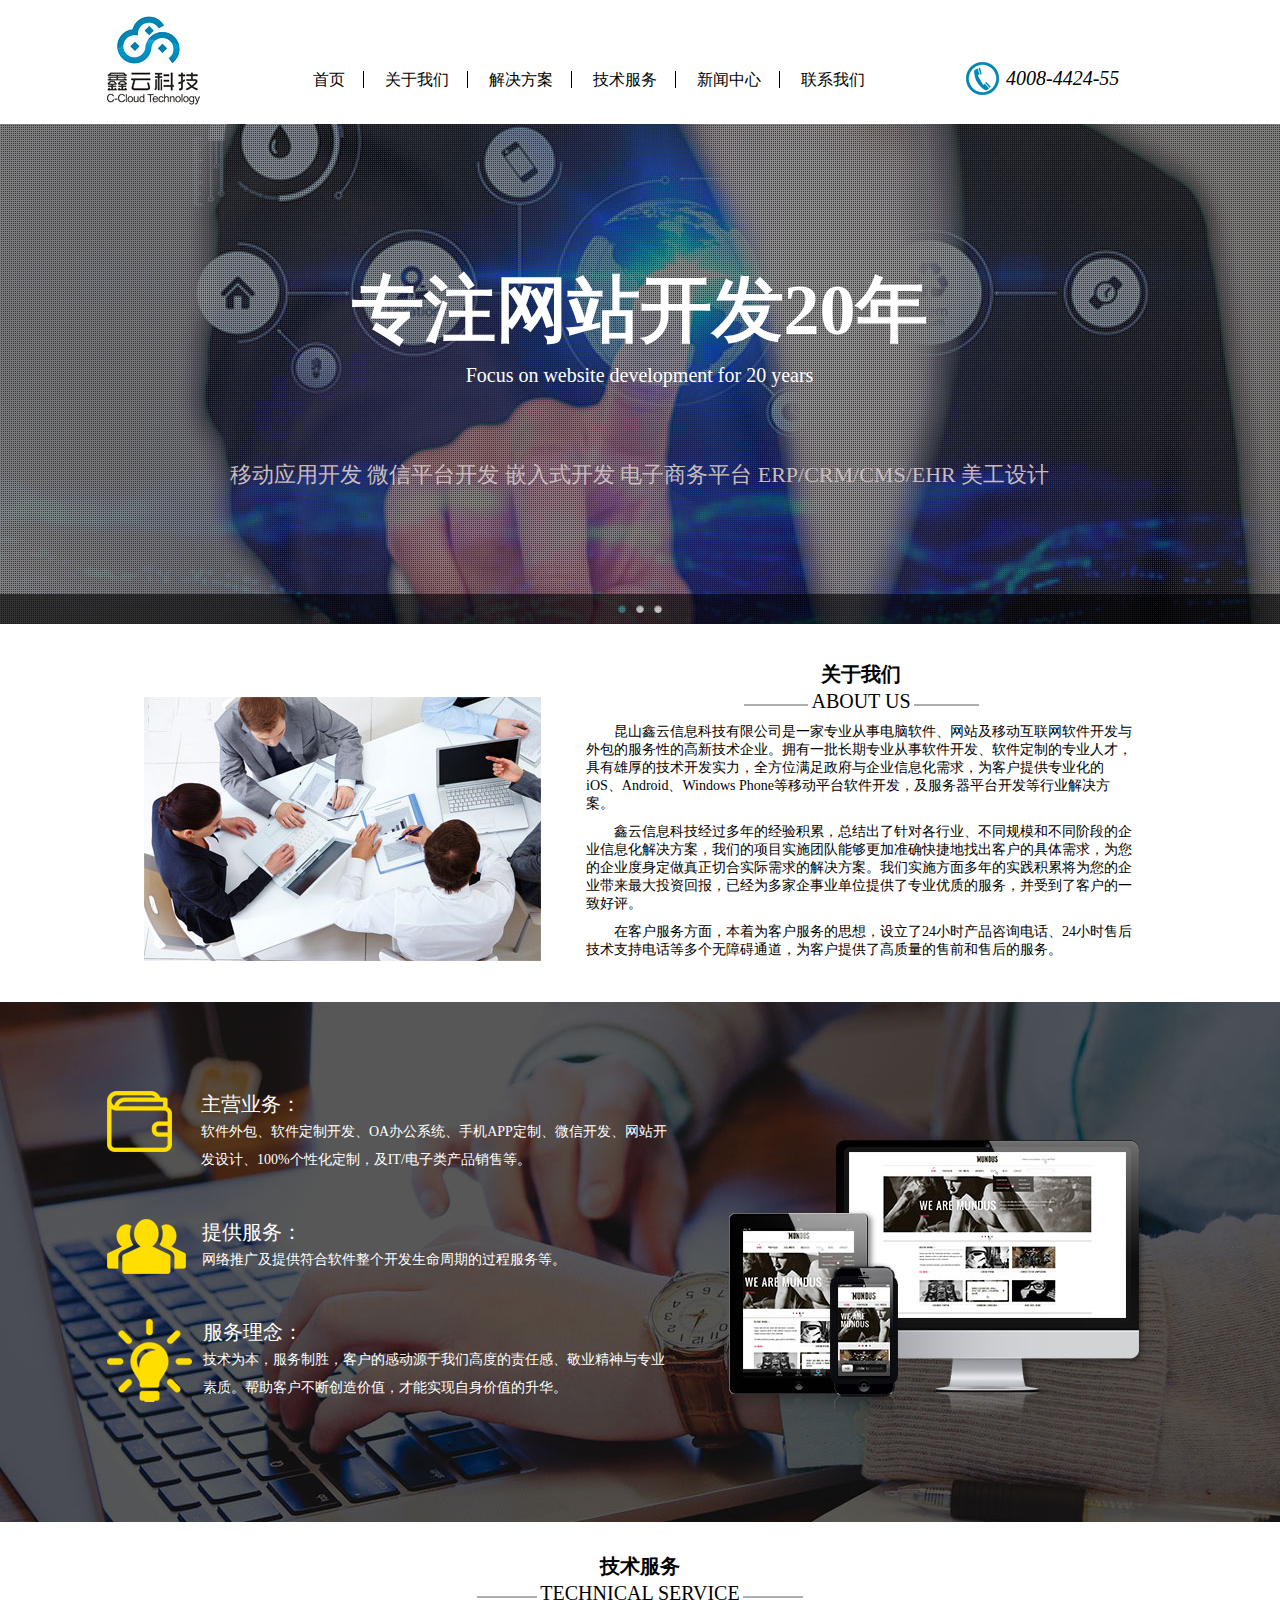
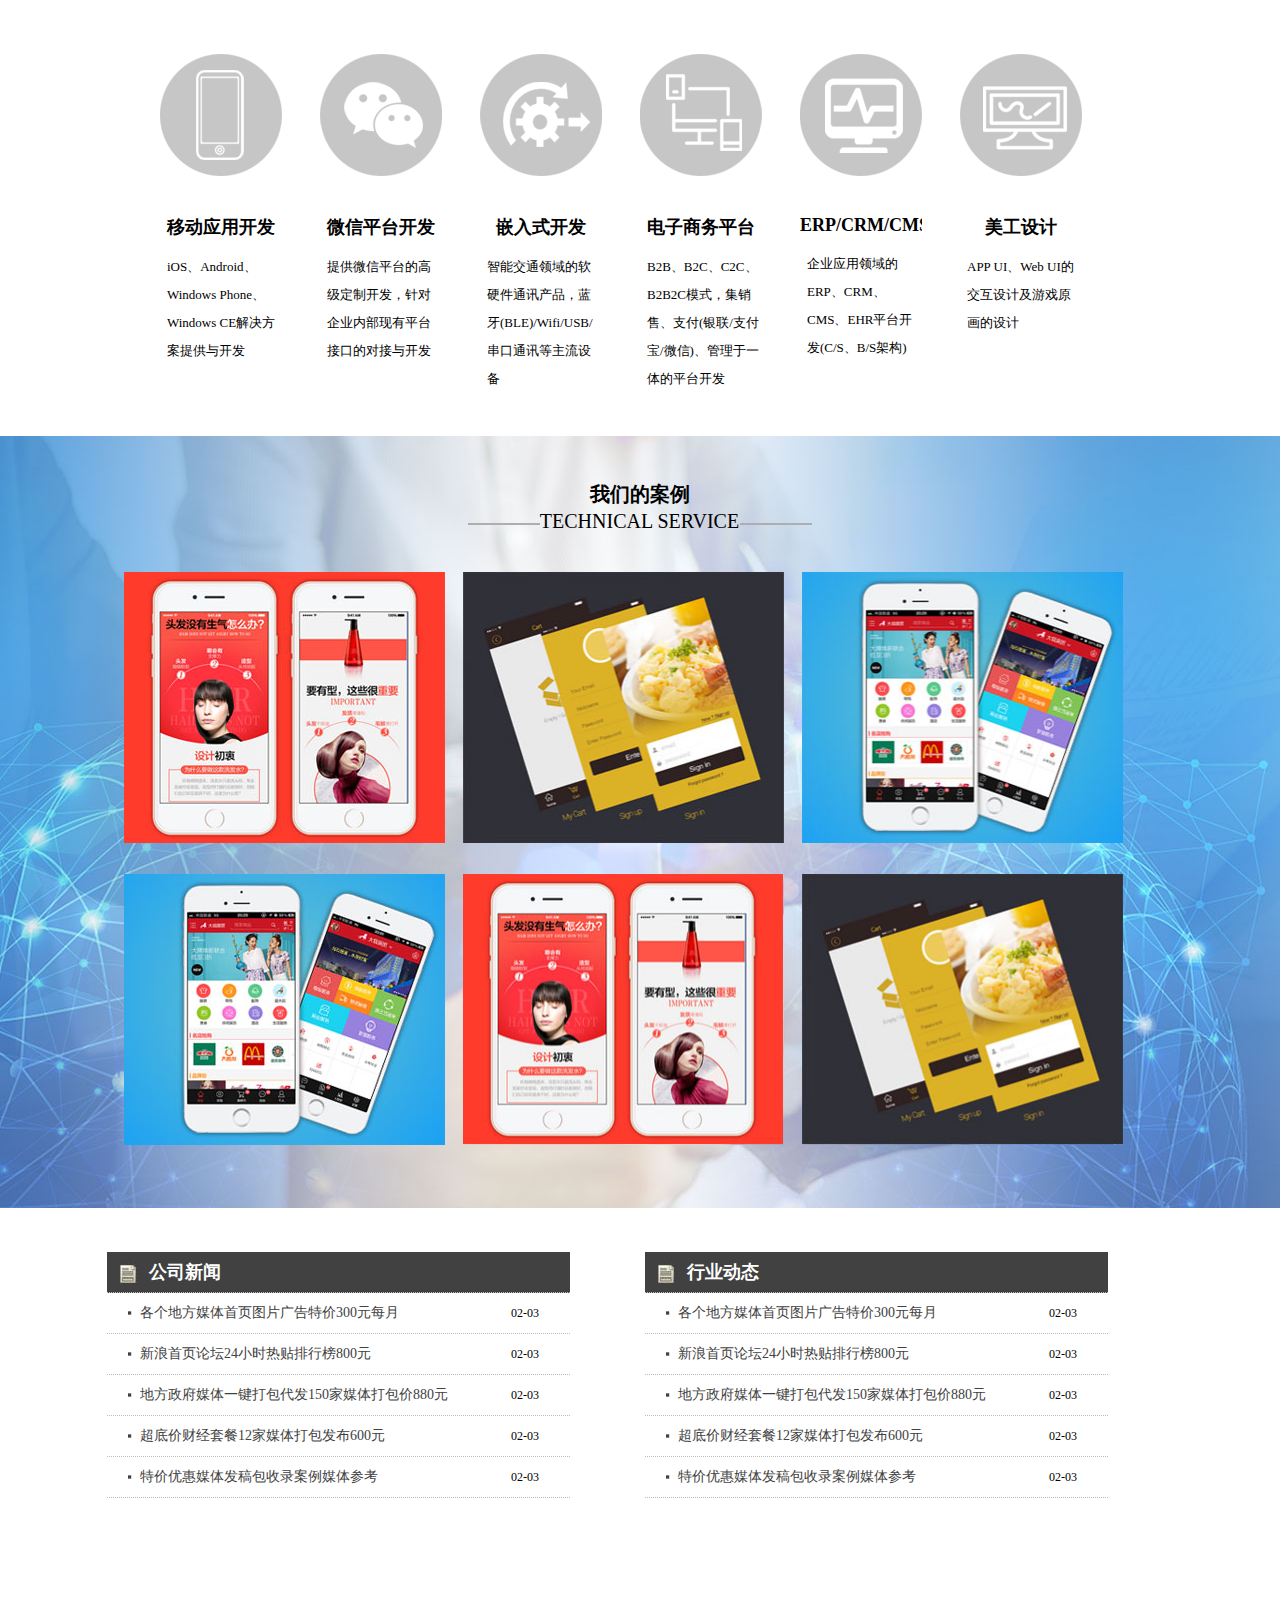
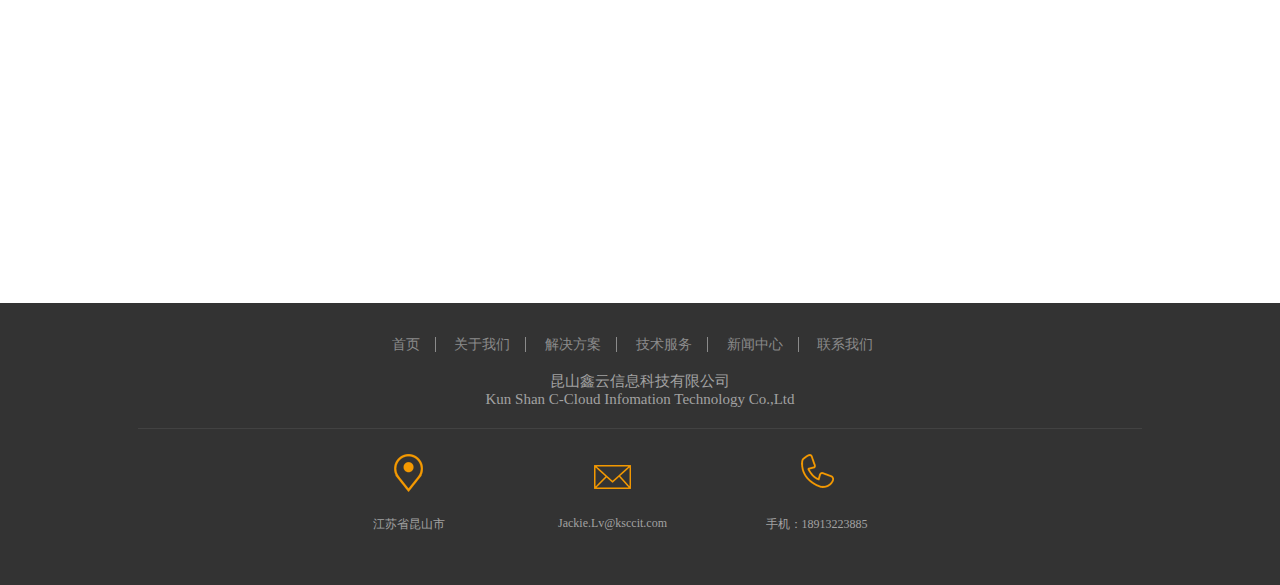
<file: 鑫云科技-/index.html>
<!doctype html>
<html>
<head>
	<meta charset="utf-8"/>
	<title>标题</title>
	<meta name="keywords" content=""/>
	<meta name="description" content=""/>
	<link rel="stylesheet" href="css/reset.css"/>
	<link rel="stylesheet" href="css/css.css"/>
</head>
<body>
	<div class="i_wrap">
		<div class="i_header">
			<img src="images/logo.jpg" alt="鑫云科技" class="logo"/>
			<p>
				<a href="index.html" style="padding-left:0px;">首页</a>
				<a href="about.html">关于我们</a>
				<a href="solve.html">解决方案</a>
				<a href="technology.html">技术服务</a>
				<a href="news.html">新闻中心</a>
				<a href="contact.html" style="border-right:0px;">联系我们</a>
			</p>
			<h5 class="tel">4008-4424-55</h5>
		</div>
		<div class="fullSlide">
			<div class="bd">
				<ul>
					<li>
						<div class="banner">
							<div class="ads">
								<h2>专注网站开发20年</h2>
								<p class="eng">Focus on website development for 20 years</p>
								<p class="ads1">移动应用开发  微信平台开发  嵌入式开发  电子商务平台  ERP/CRM/CMS/EHR  美工设计</p>
							</div>
						</div>
					</li>
					<li>
						<div class="banner banner1">
							<div class="ads">
								<h2>专注网站开发20年</h2>
								<p class="eng">Focus on website development for 20 years</p>
								<p class="ads1">移动应用开发  微信平台开发  嵌入式开发  电子商务平台  ERP/CRM/CMS/EHR  美工设计</p>
							</div>
						</div>
					</li>
					<li>
						<div class="banner banner2">
							<div class="ads">
								<h2>专注网站开发20年</h2>
								<p class="eng">Focus on website development for 20 years</p>
								<p class="ads1">移动应用开发  微信平台开发 嵌入式开发 电子商务平台 ERP/CRM/CMS/EHR 美工设计</p>
							</div>
						</div>
					</li>
				</ul>
			</div>
			<div class="hd"><ul></ul></div>
			<a class="prev" href="javascript:void(0)"></a>
			<a class="next" href="javascript:void(0)"></a>
		</div>
		<div class="about">
			<img src="images/img1.jpg" alt="关于鑫云科技" class="ab_left">
			<div class="ab_right">
				<h3>关于我们</h3>
				<p class="p1"><span>ABOUT US</span></p>
				<p class="p2">昆山鑫云信息科技有限公司是一家专业从事电脑软件、网站及移动互联网软件开发与外包的服务性的高新技术企业。拥有一批长期专业从事软件开发、软件定制的专业人才，具有雄厚的技术开发实力，全方位满足政府与企业信息化需求，为客户提供专业化的iOS、Android、Windows Phone等移动平台软件开发，及服务器平台开发等行业解决方案。</p>
                <p class="p2">鑫云信息科技经过多年的经验积累，总结出了针对各行业、不同规模和不同阶段的企业信息化解决方案，我们的项目实施团队能够更加准确快捷地找出客户的具体需求，为您的企业度身定做真正切合实际需求的解决方案。我们实施方面多年的实践积累将为您的企业带来最大投资回报，已经为多家企事业单位提供了专业优质的服务，并受到了客户的一致好评。</p>
                <p class="p2">在客户服务方面，本着为客户服务的思想，设立了24小时产品咨询电话、24小时售后技术支持电话等多个无障碍通道，为客户提供了高质量的售前和售后的服务。</p>
			</div>
		</div>
		<div class="yw">
			<ul class="yw1">
				<li>
					<span class="yw1_1"></span>
					<dl>
						<dt>主营业务：</dt>
						<dd>软件外包、软件定制开发、OA办公系统、手机APP定制、微信开发、网站开发设计、100%个性化定制，及IT/电子类产品销售等。</dd>
					</dl>
				</li>
				<li>
					<span class="yw1_2"></span>
					<dl>
						<dt>提供服务： </dt>
						<dd>网络推广及提供符合软件整个开发生命周期的过程服务等。</dd>
					</dl>
				</li>
				<li>
					<span class="yw1_3"></span>
					<dl>
						<dt>服务理念：</dt>
						<dd>技术为本，服务制胜，客户的感动源于我们高度的责任感、敬业精神与专业素质。帮助客户不断创造价值，才能实现自身价值的升华。</dd>
					</dl>
				</li>
			</ul>
		</div>
		<div class="tecser">
			<h3>技术服务</h3>
				<p class="p1" style='width:326px;'><span>TECHNICAL SERVICE</span></p>
			<ul class="tec_ul">
				<li>
					<span class="span1"></span>
					<h5>移动应用开发</h5>
					<p>iOS、Android、Windows Phone、Windows CE解决方案提供与开发</p>
				</li>
				<li>
					<span class="span2"></span>
					<h5>微信平台开发</h5>
					<p>提供微信平台的高级定制开发，针对企业内部现有平台接口的对接与开发</p>
				</li>
				<li>
					<span class="span3"></span>
					<h5>嵌入式开发</h5>
					<p>智能交通领域的软硬件通讯产品，蓝牙(BLE)/Wifi/USB/串口通讯等主流设备</p>
				</li>
				<li>
					<span class="span4"></span>
					<h5>电子商务平台</h5>
					<p>B2B、B2C、C2C、B2B2C模式，集销售、支付(银联/支付宝/微信)、管理于一体的平台开发</p>
				</li>
				<li>
					<span class="span5"></span>
					<h5>ERP/CRM/CMS/EHR </h5>
					<p>企业应用领域的ERP、CRM、CMS、EHR平台开发(C/S、B/S架构)</p>
				</li>
				<li>
					<span class="span6"></span>
					<h5>美工设计</h5>
					<p>APP UI、Web UI的交互设计及游戏原画的设计</p>
				</li>
			</ul>
		</div>
		<div class="anli">
			<div class="anli1">
				<h3>我们的案例</h3>
				<p class="line">
					<span class="span1"></span>
					<span class="span2">TECHNICAL SERVICE</span>
					<span class="span1"></span>
				</p>
				<ul class="anli2" id="anli">
					<li>
						<div class="show">
							<h2>介绍</h2>
							<p>iOS、Android、Windows Phone、Windows CE解决方案提供与开发</p>
						</div>
						<img src="images/anli1.jpg" alt=""/>
					</li>
					<li>
						<div class="show">
							<h2>介绍</h2>
							<p>iOS、Android、Windows Phone、Windows CE解决方案提供与开发</p>
						</div>
						<img src="images/anli2.jpg" alt=""/>
					</li>
					<li>
						<div class="show">
							<h2>介绍</h2>
							<p>iOS、Android、Windows Phone、Windows CE解决方案提供与开发</p>
						</div>
						<img src="images/anli3.jpg" alt=""/>
					</li>
					<li>
						<div class="show">
							<h2>介绍</h2>
							<p>iOS、Android、Windows Phone、Windows CE解决方案提供与开发</p>
						</div>
						<img src="images/anli4.jpg" alt=""/>
					</li>
					<li>
						<div class="show">
							<h2>介绍</h2>
							<p>iOS、Android、Windows Phone、Windows CE解决方案提供与开发</p>
						</div>
						<img src="images/anli5.jpg" alt=""/>
					</li>
					<li>
						<div class="show">
							<h2>介绍</h2>
							<p>iOS、Android、Windows Phone、Windows CE解决方案提供与开发</p>
						</div>
						<img src="images/anli6.jpg" alt=""/>
					</li>
				</ul>
			</div>
		</div>
		<div class="news">
			<div class="new_c">
				<ol>
					<li class="nav">公司新闻</li>
					<li><a href="newsdetail.html">各个地方媒体首页图片广告特价300元每月</a><span>02-03</span></li>
					<li><a href="newsdetail.html">新浪首页论坛24小时热贴排行榜800元</a><span>02-03</span></li>
					<li><a href="newsdetail.html">地方政府媒体一键打包代发150家媒体打包价880元</a><span>02-03</span></li>
					<li><a href="newsdetail.html">超底价财经套餐12家媒体打包发布600元</a><span>02-03</span></li>
					<li><a href="newsdetail.html">特价优惠媒体发稿包收录案例媒体参考 </a><span>02-03</span></li>
				</ol>
				<ol style="margin-right:0px;">
					<li class="nav">行业动态</li>
					<li><a href="detial.html">各个地方媒体首页图片广告特价300元每月</a><span>02-03</span></li>
					<li><a href="detial.html">新浪首页论坛24小时热贴排行榜800元</a><span>02-03</span></li>
					<li><a href="detial.html">地方政府媒体一键打包代发150家媒体打包价880元</a><span>02-03</span></li>
					<li><a href="detial.html">超底价财经套餐12家媒体打包发布600元</a><span>02-03</span></li>
					<li><a href="detial.html">特价优惠媒体发稿包收录案例媒体参考 </a><span>02-03</span></li>
				</ol>
			</div>
		</div>
		<div id="allmap"></div>
		<div class="footer">
			<div class="footer_c">
				<div class="top">
					<p>
						<a href="index.html" style="padding-left:0px;">首页</a>
						<a href="about.html">关于我们</a>
						<a href="solve.html">解决方案</a>
						<a href="technology.html">技术服务</a>
						<a href="news.html">新闻中心</a>
						<a href="contact.html" style="border-right:0px;">联系我们</a>
					</p>
					<p style="margin-top:18px;"><!--<span>联系我们</span><br/>-->昆山鑫云信息科技有限公司<br/>Kun Shan C-Cloud Infomation Technology Co.,Ltd</p>
				</div>
				<ul class="bot">
					<li class="ft1">
						江苏省昆山市
					</li>
					<li class="ft2">
						 Jackie.Lv@ksccit.com
					</li>
					<li class="ft3" style="margin-right:0px;">
						手机：18913223885
					</li>
				</ul>
			</div>
		</div>
	</div>
	<script type="text/javascript" src="js/jquery1.42.min.js"></script>
	<script type="text/javascript" src="js/jquery.SuperSlide.2.1.2.js"></script>
	<script>
		jQuery(".fullSlide").slide({ titCell:".hd ul", mainCell:".bd ul", effect:"leftLoop", vis:"auto", autoPlay:true, autoPage:true, trigger:"click" });
		var anli=document.getElementById('anli');
		var lis=anli.getElementsByTagName('li');
		var divs=anli.getElementsByTagName('div');
		var timer=null;
		for (var i = 0; i < lis.length; i++) {
			lis[i].onmouseenter=function(){
				for (var i = 0; i < lis.length; i++) {
					if(lis[i]==this){
						var t=-271,l=-321;
	                    var a=i,sum=0;
	                    timer=setInterval(function(){
	                    	t+=27.1;
	                    	l+=32.1;
	                    	sum++;
	                    	if(sum==10){
	                    		clearInterval(timer);
	                    	}
	                    	divs[a].style.left=l+'px';
	                    	divs[a].style.top=t+'px';
	                    },30)
					}
				};
			}
			lis[i].onmouseleave=function(){
				for (var i = 0; i < lis.length; i++) {
					if(lis[i]==this){
						clearInterval(timer);
						divs[i].style.top=-271+'px';
						divs[i].style.left=-321+'px';
					}
				};
			}
		};
	</script>
	<script type="text/javascript" src="http://api.map.baidu.com/api?v=2.0&ak=GcZ5oGGNsSYLBhVCYQCVe17EFv3FkSpB"></script>
	<script type="text/javascript" src="js/my.js"></script>
</body>
</html>
</file>
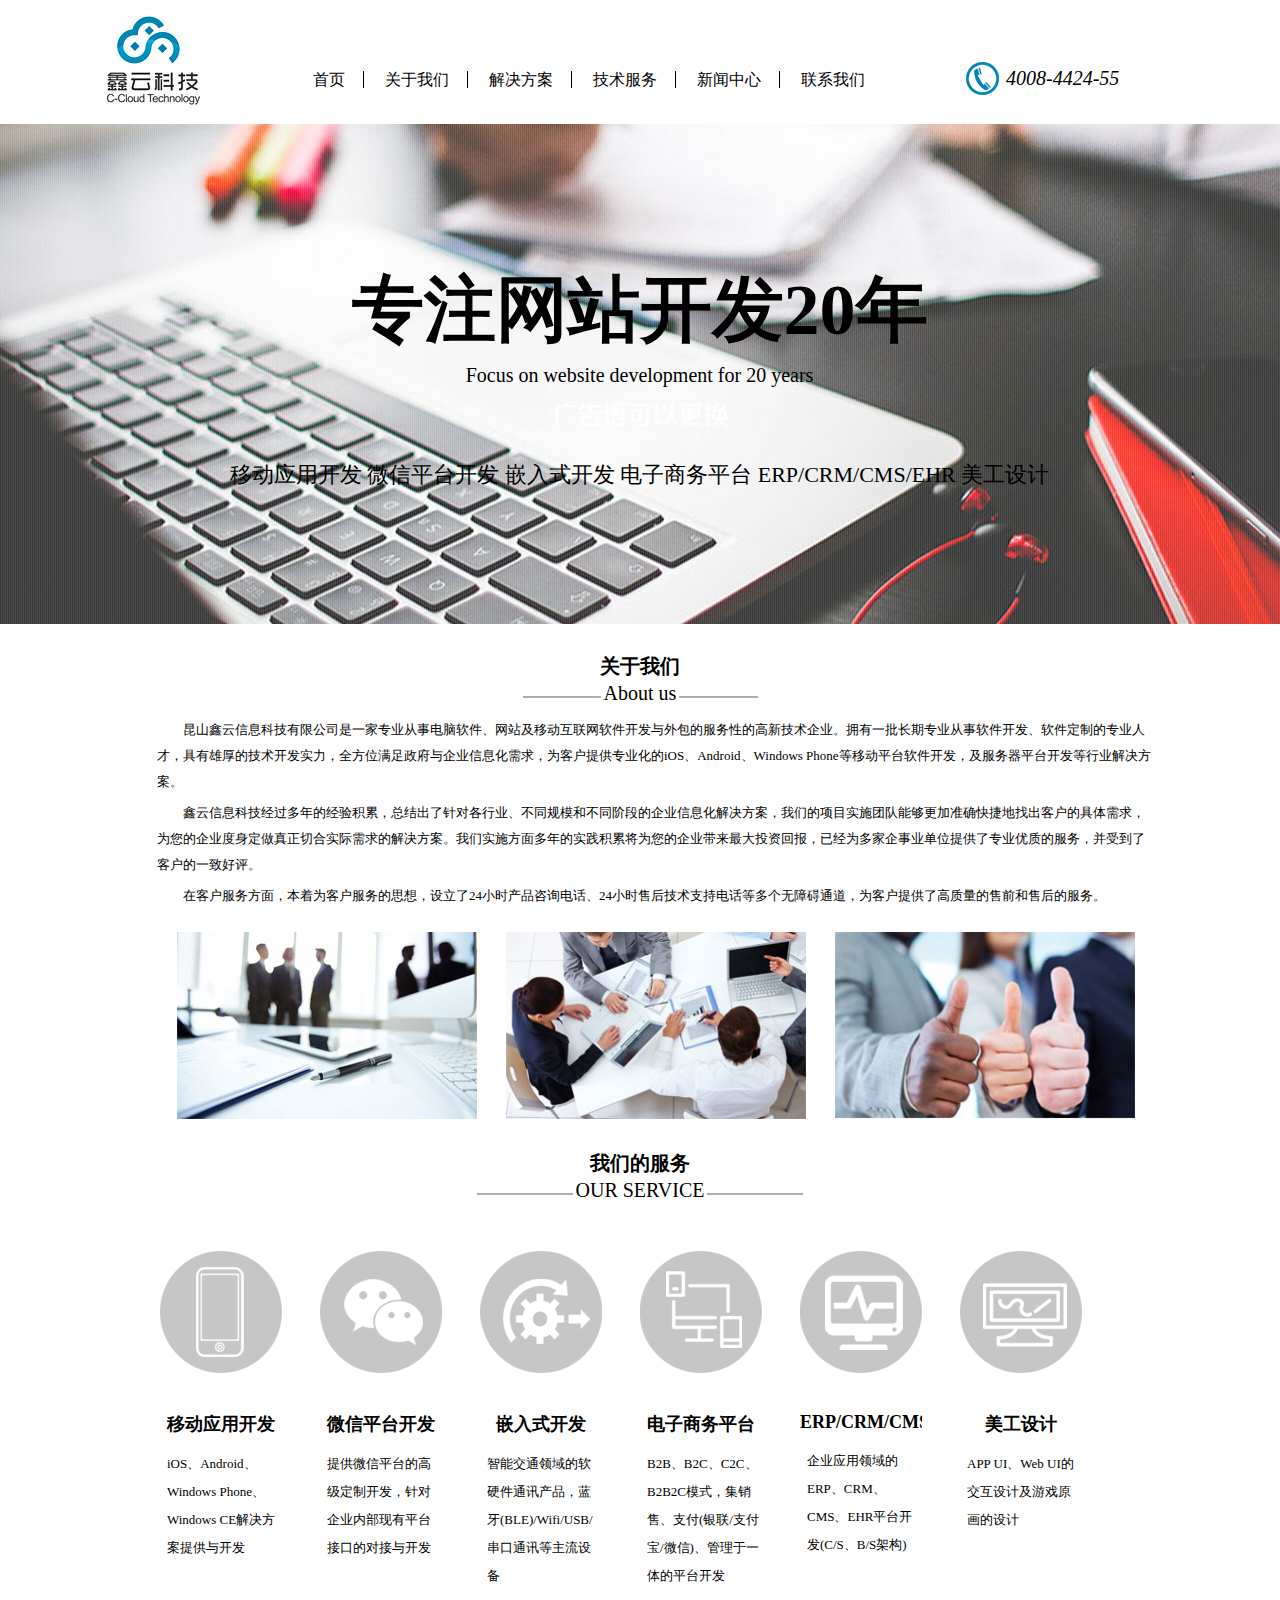
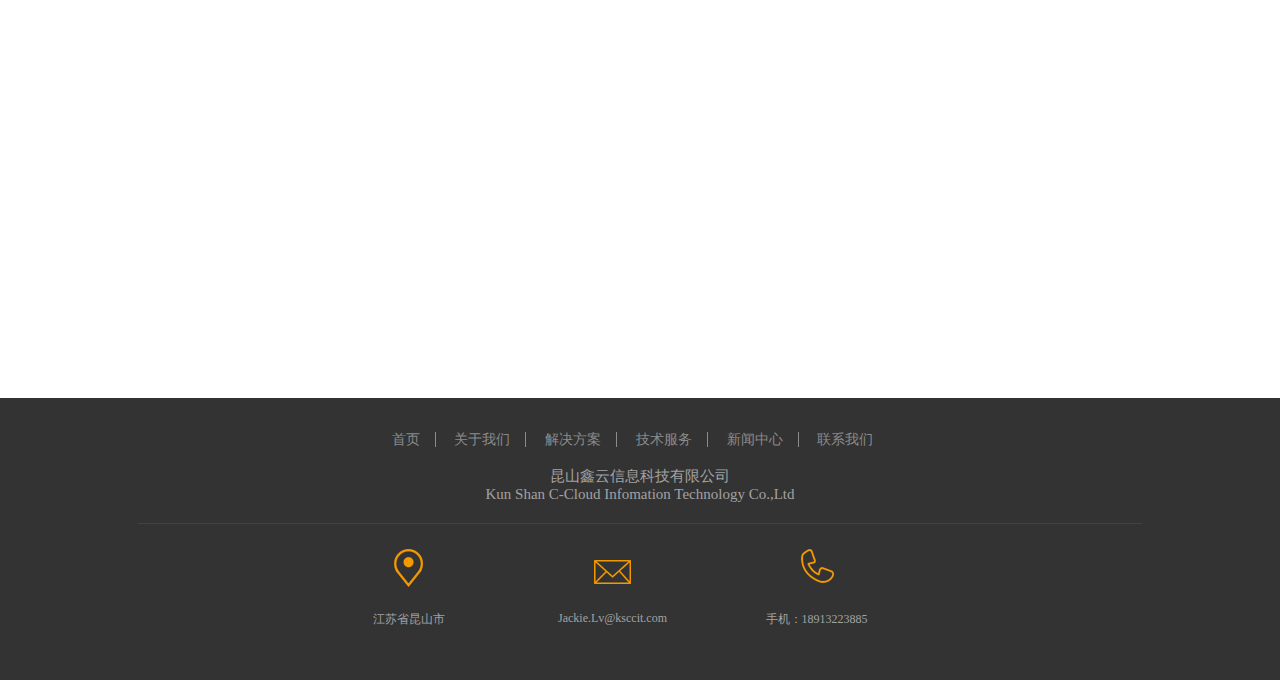
<file: 鑫云科技-/about.html>
<!doctype html>
<html>
<head>
	<meta charset="utf-8">
	<title>标题</title>
	<meta name="keywords" content="">
	<meta name="description" content="">
	<link rel="stylesheet" href="css/reset.css">
	<link rel="stylesheet" href="css/css.css">
</head>
<body>
	<div class="i_wrap">
		<div class="i_header">
			<img src="images/logo.jpg" alt="鑫云科技" class="logo">
			<p>
				<a href="index.html" style="padding-left:0px;">首页</a>
				<a href="about.html">关于我们</a>
				<a href="solve.html">解决方案</a>
				<a href="technology.html">技术服务</a>
				<a href="news.html">新闻中心</a>
				<a href="contact.html" style="border-right:0px;">联系我们</a>
			</p>
			<h5 class="tel">4008-4424-55</h5>
		</div>
		<div class="banner ab_banner">
			<div class="ads">
				<h2>专注网站开发20年</h2>
				<p class="eng">Focus on website development for 20 years</p>
				<p class="ads1">移动应用开发  微信平台开发  嵌入式开发  电子商务平台  ERP/CRM/CMS/EHR  美工设计</p>
			</div>
		</div>
		<div class="a_about">
			<div class="a_about_c">
				<h3>关于我们</h3>
				<p class="p1"><span>About us</span></p>
				<p class="p2">昆山鑫云信息科技有限公司是一家专业从事电脑软件、网站及移动互联网软件开发与外包的服务性的高新技术企业。拥有一批长期专业从事软件开发、软件定制的专业人才，具有雄厚的技术开发实力，全方位满足政府与企业信息化需求，为客户提供专业化的iOS、Android、Windows Phone等移动平台软件开发，及服务器平台开发等行业解决方案。</p>
                <p class="p2">鑫云信息科技经过多年的经验积累，总结出了针对各行业、不同规模和不同阶段的企业信息化解决方案，我们的项目实施团队能够更加准确快捷地找出客户的具体需求，为您的企业度身定做真正切合实际需求的解决方案。我们实施方面多年的实践积累将为您的企业带来最大投资回报，已经为多家企事业单位提供了专业优质的服务，并受到了客户的一致好评。</p>
                <p class="p2">在客户服务方面，本着为客户服务的思想，设立了24小时产品咨询电话、24小时售后技术支持电话等多个无障碍通道，为客户提供了高质量的售前和售后的服务。</p>
				<div class="a_about_img">
					<img src="images/about_1.jpg" alt="关于我们">
					<img src="images/about_2.jpg" alt="关于我们">
					<img src="images/about_3.jpg" alt="关于我们">
				</div>
			</div>
		</div>
		<div class="tecser">
			<h3>我们的服务</h3>
				<p class="p1" style='width:326px;'><span>OUR SERVICE</span></p>
			<ul class="tec_ul">
				<li>
					<span class="span1"></span>
					<h5>移动应用开发</h5>
					<p>iOS、Android、Windows Phone、Windows CE解决方案提供与开发</p>
				</li>
				<li>
					<span class="span2"></span>
					<h5>微信平台开发</h5>
					<p>提供微信平台的高级定制开发，针对企业内部现有平台接口的对接与开发</p>
				</li>
				<li>
					<span class="span3"></span>
					<h5>嵌入式开发</h5>
					<p>智能交通领域的软硬件通讯产品，蓝牙(BLE)/Wifi/USB/串口通讯等主流设备</p>
				</li>
				<li>
					<span class="span4"></span>
					<h5>电子商务平台</h5>
					<p>B2B、B2C、C2C、B2B2C模式，集销售、支付(银联/支付宝/微信)、管理于一体的平台开发</p>
				</li>
				<li>
					<span class="span5"></span>
					<h5>ERP/CRM/CMS/EHR </h5>
					<p>企业应用领域的ERP、CRM、CMS、EHR平台开发(C/S、B/S架构)</p>
				</li>
				<li>
					<span class="span6"></span>
					<h5>美工设计</h5>
					<p>APP UI、Web UI的交互设计及游戏原画的设计</p>
				</li>
			</ul>
		</div>
		<div id="allmap"></div>
		<div class="footer">
			<div class="footer_c">
				<div class="top">
					<p>
						<a href="index.html" style="padding-left:0px;">首页</a>
						<a href="about.html">关于我们</a>
						<a href="solve.html">解决方案</a>
						<a href="technology.html">技术服务</a>
						<a href="news.html">新闻中心</a>
						<a href="contact.html" style="border-right:0px;">联系我们</a>
					</p>
					<p style="margin-top:18px;"><!--<span>联系我们</span><br/>-->昆山鑫云信息科技有限公司<br/>Kun Shan C-Cloud Infomation Technology Co.,Ltd</p>
				</div>
				<ul class="bot">
					<li class="ft1">
						江苏省昆山市
					</li>
					<li class="ft2">
						 Jackie.Lv@ksccit.com
					</li>
					<li class="ft3" style="margin-right:0px;">
						手机：18913223885
					</li>
				</ul>
			</div>
		</div>
	</div>
	<script type="text/javascript" src="http://api.map.baidu.com/api?v=2.0&ak=GcZ5oGGNsSYLBhVCYQCVe17EFv3FkSpB"></script>
	<script type="text/javascript" src="js/my.js"></script>
</body>
</html>
</file>
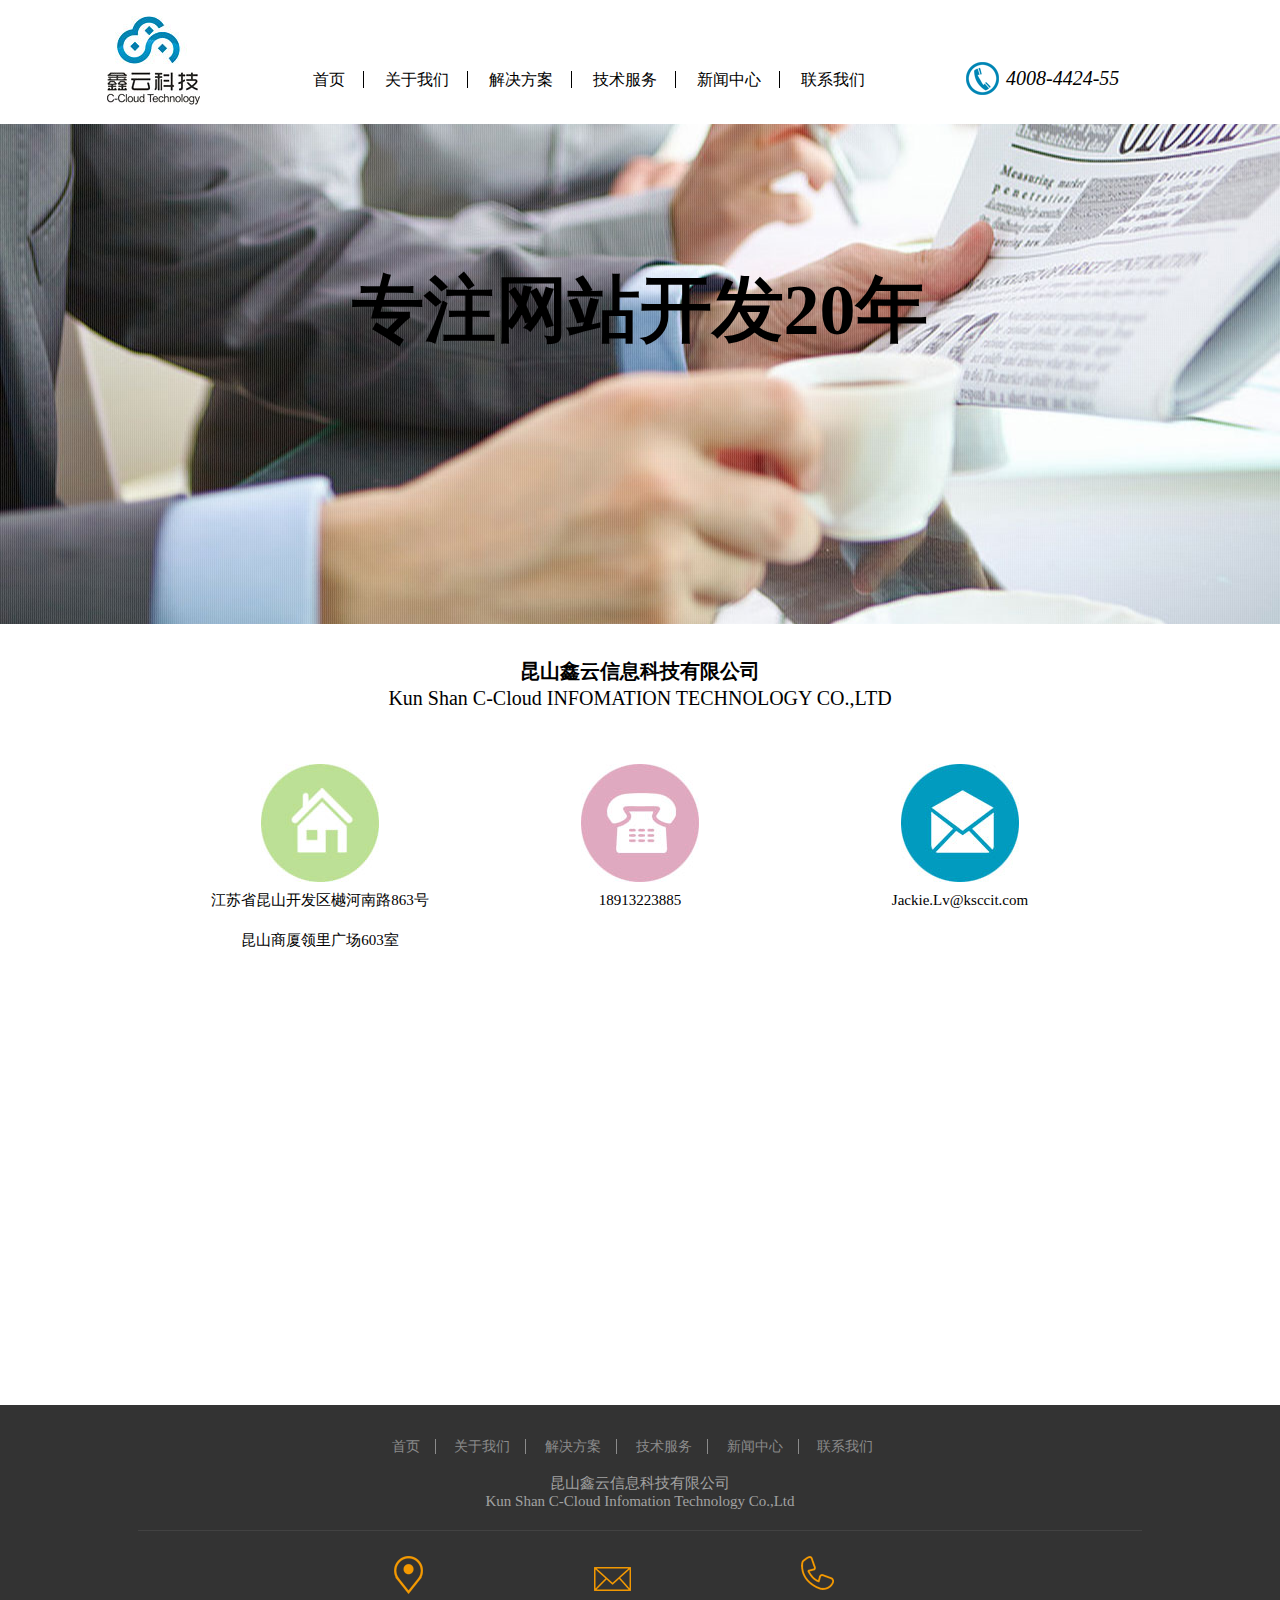
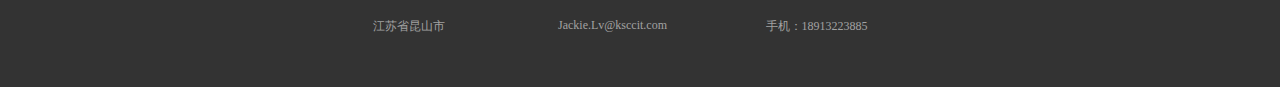
<file: 鑫云科技-/contact.html>
<!doctype html>
<html>
<head>
	<meta charset="utf-8">
	<title>标题</title>
	<meta name="keywords" content="">
	<meta name="description" content="">
	<link rel="stylesheet" href="css/reset.css">
	<link rel="stylesheet" href="css/css.css">
</head>
<body>
	<div class="i_wrap">
		<div class="i_header">
			<img src="images/logo.jpg" alt="鑫云科技" class="logo">
			<p>
				<a href="index.html" style="padding-left:0px;">首页</a>
				<a href="about.html">关于我们</a>
				<a href="solve.html">解决方案</a>
				<a href="technology.html">技术服务</a>
				<a href="news.html">新闻中心</a>
				<a href="contact.html" style="border-right:0px;">联系我们</a>
			</p>
			<h5 class="tel">4008-4424-55</h5>
		</div>
		<div class="banner con_banner">
			<div class="ads">
				<h2>专注网站开发20年</h2>
			</div>
		</div>
		<div class="a_about">
			<div class="a_about_c">
				<h3>昆山鑫云信息科技有限公司</h3>
				<p class="p1" style="width:100%;background:transparent">Kun Shan C-Cloud INFOMATION TECHNOLOGY CO.,LTD</p>
				<ul class="con">
					<li class="address">
						 江苏省昆山开发区樾河南路863号昆山商厦领里广场603室 
					</li>
					<li class="tel">
						 18913223885  
					</li>
					<li class="email" style="margin-right:0px;">
						 Jackie.Lv@ksccit.com
					</li>
				</ul>
			</div>
		</div>
		<div id="allmap"></div>
		<div class="footer">
			<div class="footer_c">
				<div class="top">
					<p>
						<a href="index.html" style="padding-left:0px;">首页</a>
						<a href="about.html">关于我们</a>
						<a href="solve.html">解决方案</a>
						<a href="technology.html">技术服务</a>
						<a href="news.html">新闻中心</a>
						<a href="contact.html" style="border-right:0px;">联系我们</a>
					</p>
					<p style="margin-top:18px;"><!--<span>联系我们</span><br/>-->昆山鑫云信息科技有限公司<br/>Kun Shan C-Cloud Infomation Technology Co.,Ltd</p>
				</div>
				<ul class="bot">
					<li class="ft1">
						江苏省昆山市
					</li>
					<li class="ft2">
						 Jackie.Lv@ksccit.com
					</li>
					<li class="ft3" style="margin-right:0px;">
						手机：18913223885
					</li>
				</ul>
			</div>
		</div>
	</div>
	<script type="text/javascript" src="http://api.map.baidu.com/api?v=2.0&ak=GcZ5oGGNsSYLBhVCYQCVe17EFv3FkSpB"></script>
	<script type="text/javascript" src="js/my.js"></script>
</body>
</html>
</file>
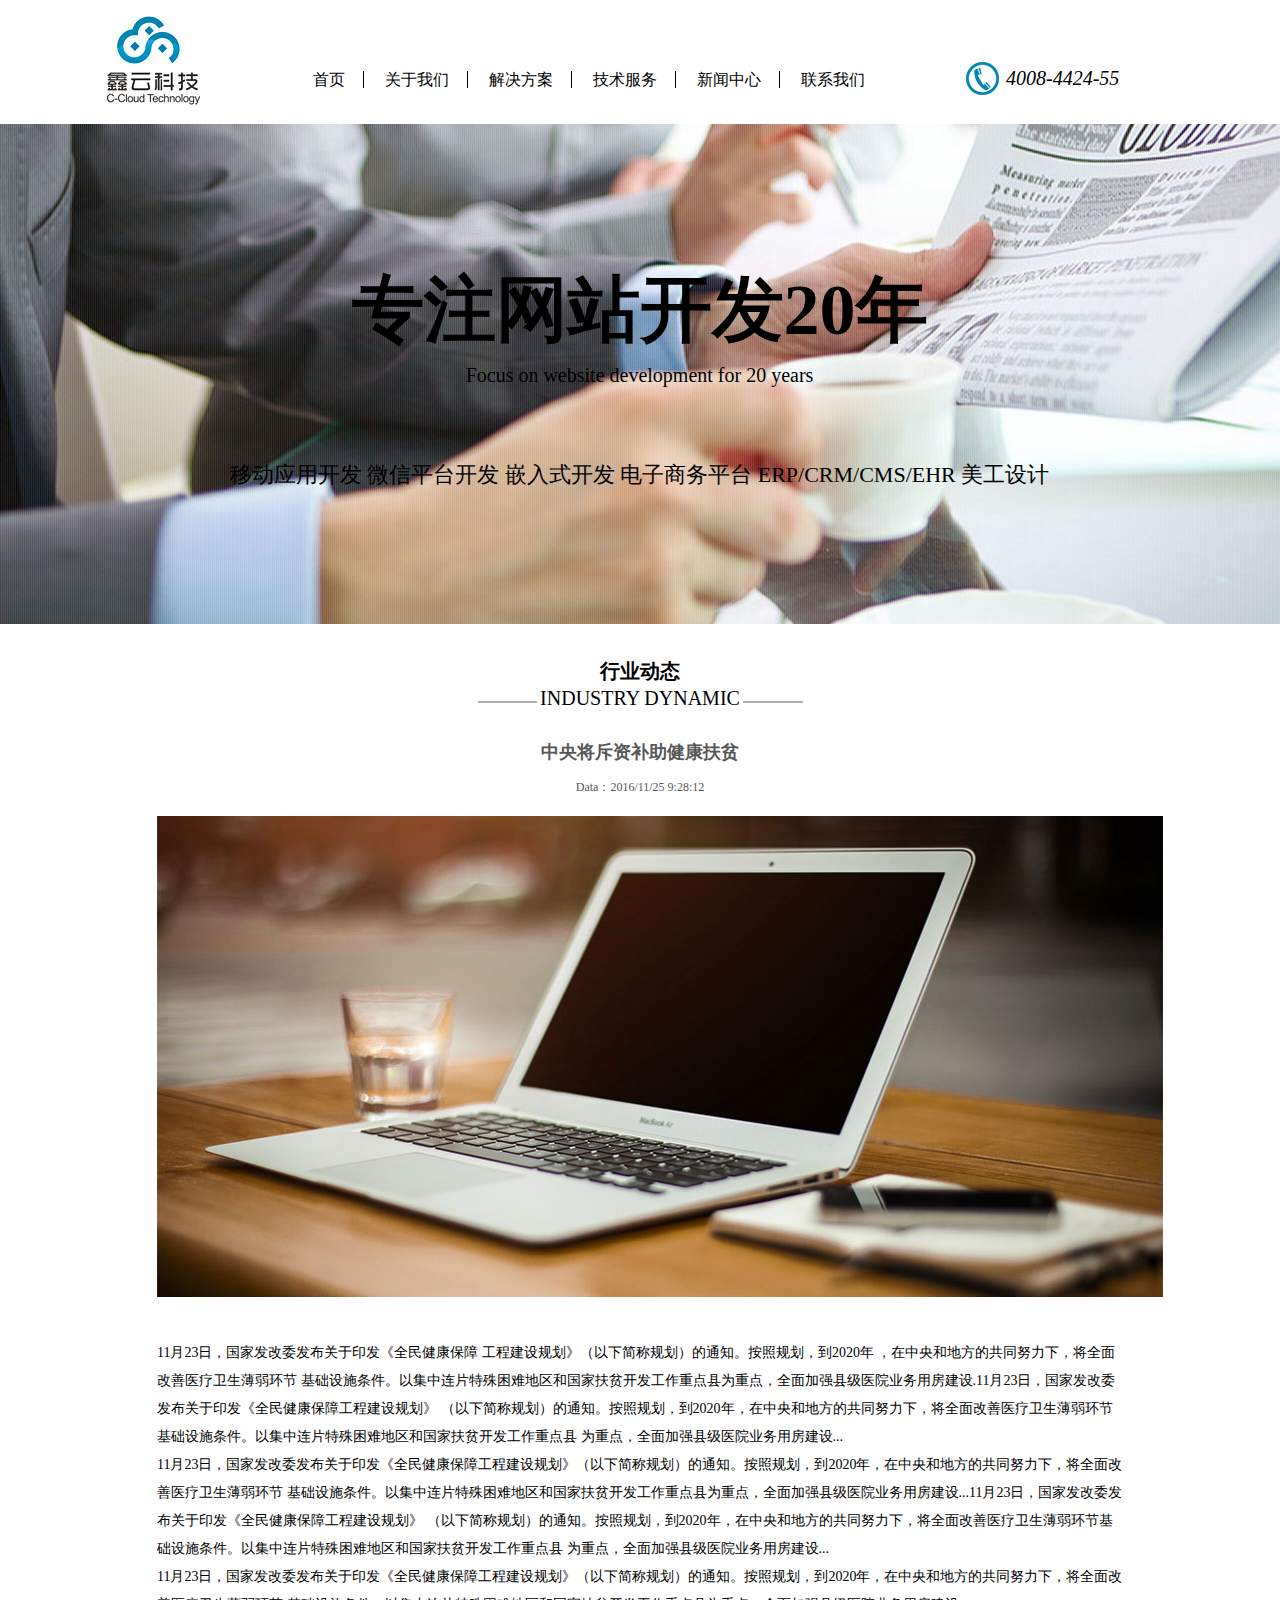
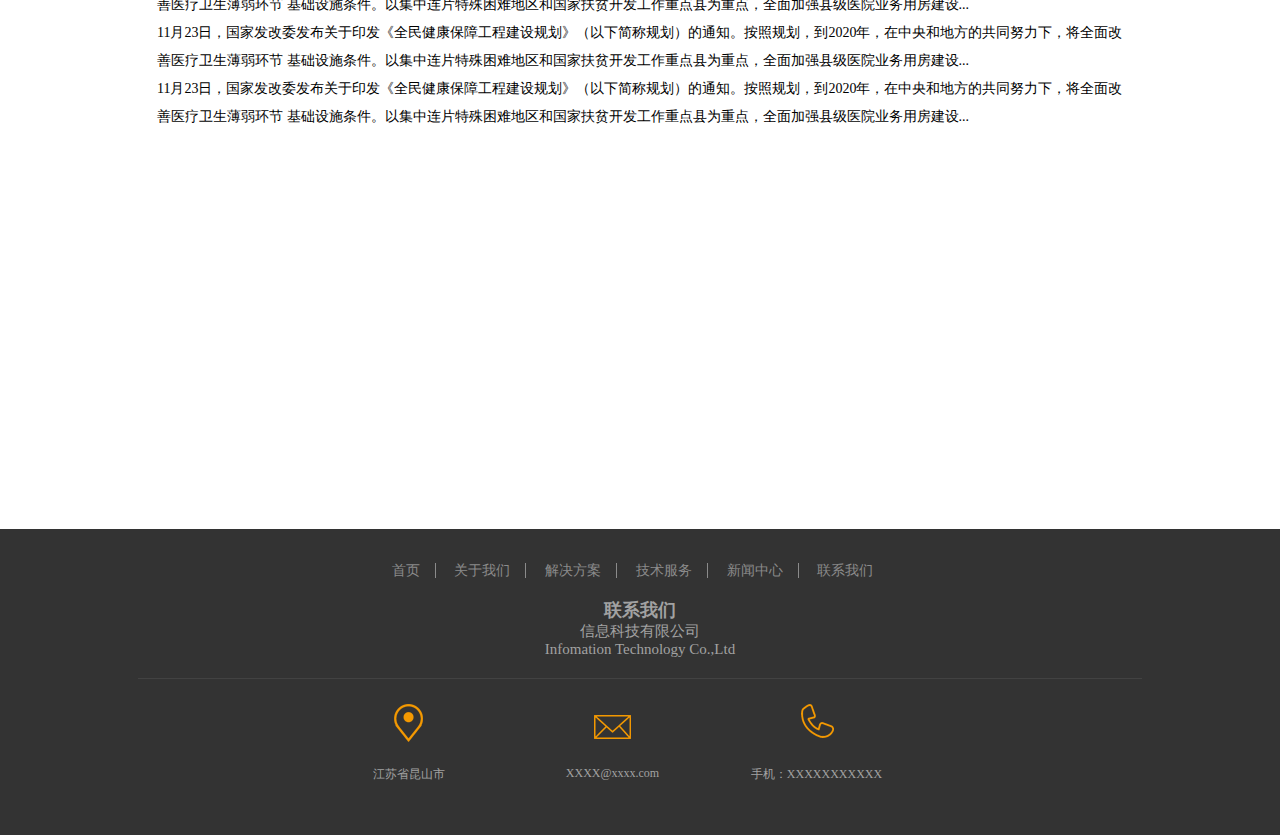
<file: 鑫云科技-/detial.html>
<!doctype html>
<html>
<head>
	<meta charset="utf-8">
	<title>标题</title>
	<meta name="keywords" content="">
	<meta name="description" content="">
	<link rel="stylesheet" href="css/reset.css">
	<link rel="stylesheet" href="css/css.css">
</head>
<body>
	<div class="i_wrap">
		<div class="i_header">
			<img src="images/logo.jpg" alt="鑫云科技" class="logo">
			<p>
				<a href="index.html" style="padding-left:0px;">首页</a>
				<a href="about.html">关于我们</a>
				<a href="solve.html">解决方案</a>
				<a href="technology.html">技术服务</a>
				<a href="news.html">新闻中心</a>
				<a href="contact.html" style="border-right:0px;">联系我们</a>
			</p>
			<h5 class="tel">4008-4424-55</h5>
		</div>
		<div class="banner de_banner">
			<div class="ads">
				<h2>专注网站开发20年</h2>
				<p class="eng">Focus on website development for 20 years</p>
				<p class="ads1">移动应用开发  微信平台开发  嵌入式开发  电子商务平台  ERP/CRM/CMS/EHR  美工设计</p>
			</div>
		</div>
		<div class="a_about" id="de_about">
			<div class="a_about_c">
				<h3>行业动态</h3>
				<p class="p1" style="width:325px;"><span>INDUSTRY DYNAMIC</span></p>
				<h4 id="bt">中央将斥资补助健康扶贫</h4>
				<p id="date">Data：<span>2016/11/25 9:28:12</span></p>
				<img src="images/de_img.jpg" alt="行业动态">
					<p class="text">11月23日，国家发改委发布关于印发《全民健康保障		工程建设规划》（以下简称规划）的通知。按照规划，到2020年	，在中央和地方的共同努力下，将全面改善医疗卫生薄弱环节
						基础设施条件。以集中连片特殊困难地区和国家扶贫开发工作重点县为重点，全面加强县级医院业务用房建设.11月23日，国家发改委发布关于印发《全民健康保障工程建设规划》
						（以下简称规划）的通知。按照规划，到2020年，在中央和地方的共同努力下，将全面改善医疗卫生薄弱环节基础设施条件。以集中连片特殊困难地区和国家扶贫开发工作重点县
						为重点，全面加强县级医院业务用房建设...<br/>
						11月23日，国家发改委发布关于印发《全民健康保障工程建设规划》（以下简称规划）的通知。按照规划，到2020年，在中央和地方的共同努力下，将全面改善医疗卫生薄弱环节
						基础设施条件。以集中连片特殊困难地区和国家扶贫开发工作重点县为重点，全面加强县级医院业务用房建设...11月23日，国家发改委发布关于印发《全民健康保障工程建设规划》
						（以下简称规划）的通知。按照规划，到2020年，在中央和地方的共同努力下，将全面改善医疗卫生薄弱环节基础设施条件。以集中连片特殊困难地区和国家扶贫开发工作重点县
						为重点，全面加强县级医院业务用房建设...<br/>
						11月23日，国家发改委发布关于印发《全民健康保障工程建设规划》（以下简称规划）的通知。按照规划，到2020年，在中央和地方的共同努力下，将全面改善医疗卫生薄弱环节
						基础设施条件。以集中连片特殊困难地区和国家扶贫开发工作重点县为重点，全面加强县级医院业务用房建设...<br/>
						11月23日，国家发改委发布关于印发《全民健康保障工程建设规划》（以下简称规划）的通知。按照规划，到2020年，在中央和地方的共同努力下，将全面改善医疗卫生薄弱环节
						基础设施条件。以集中连片特殊困难地区和国家扶贫开发工作重点县为重点，全面加强县级医院业务用房建设...<br/>
						11月23日，国家发改委发布关于印发《全民健康保障工程建设规划》（以下简称规划）的通知。按照规划，到2020年，在中央和地方的共同努力下，将全面改善医疗卫生薄弱环节
						基础设施条件。以集中连片特殊困难地区和国家扶贫开发工作重点县为重点，全面加强县级医院业务用房建设...<br/>
				</p>
			</div>
		</div>
		<div id="allmap"></div>
		<div class="footer">
			<div class="footer_c">
				<div class="top">
					<p>
						<a href="index.html" style="padding-left:0px;">首页</a>
						<a href="about.html">关于我们</a>
						<a href="solve.html">解决方案</a>
						<a href="technology.html">技术服务</a>
						<a href="news.html">新闻中心</a>
						<a href="contact.html" style="border-right:0px;">联系我们</a>
					</p>
					<p style="margin-top:18px;"><span>联系我们</span><br/>信息科技有限公司<br/>Infomation Technology Co.,Ltd
					</p>
				</div>
				<ul class="bot">
					<li class="ft1">
						江苏省昆山市
					</li>
					<li class="ft2">
						XXXX@xxxx.com 
					</li>
					<li class="ft3" style="margin-right:0px;">
						手机：XXXXXXXXXXX
					</li>
				</ul>
			</div>
		</div>
	</div>
	<script type="text/javascript" src="http://api.map.baidu.com/api?v=2.0&ak=GcZ5oGGNsSYLBhVCYQCVe17EFv3FkSpB"></script>
	<script type="text/javascript" src="js/my.js"></script>
</body>
</html>
</file>
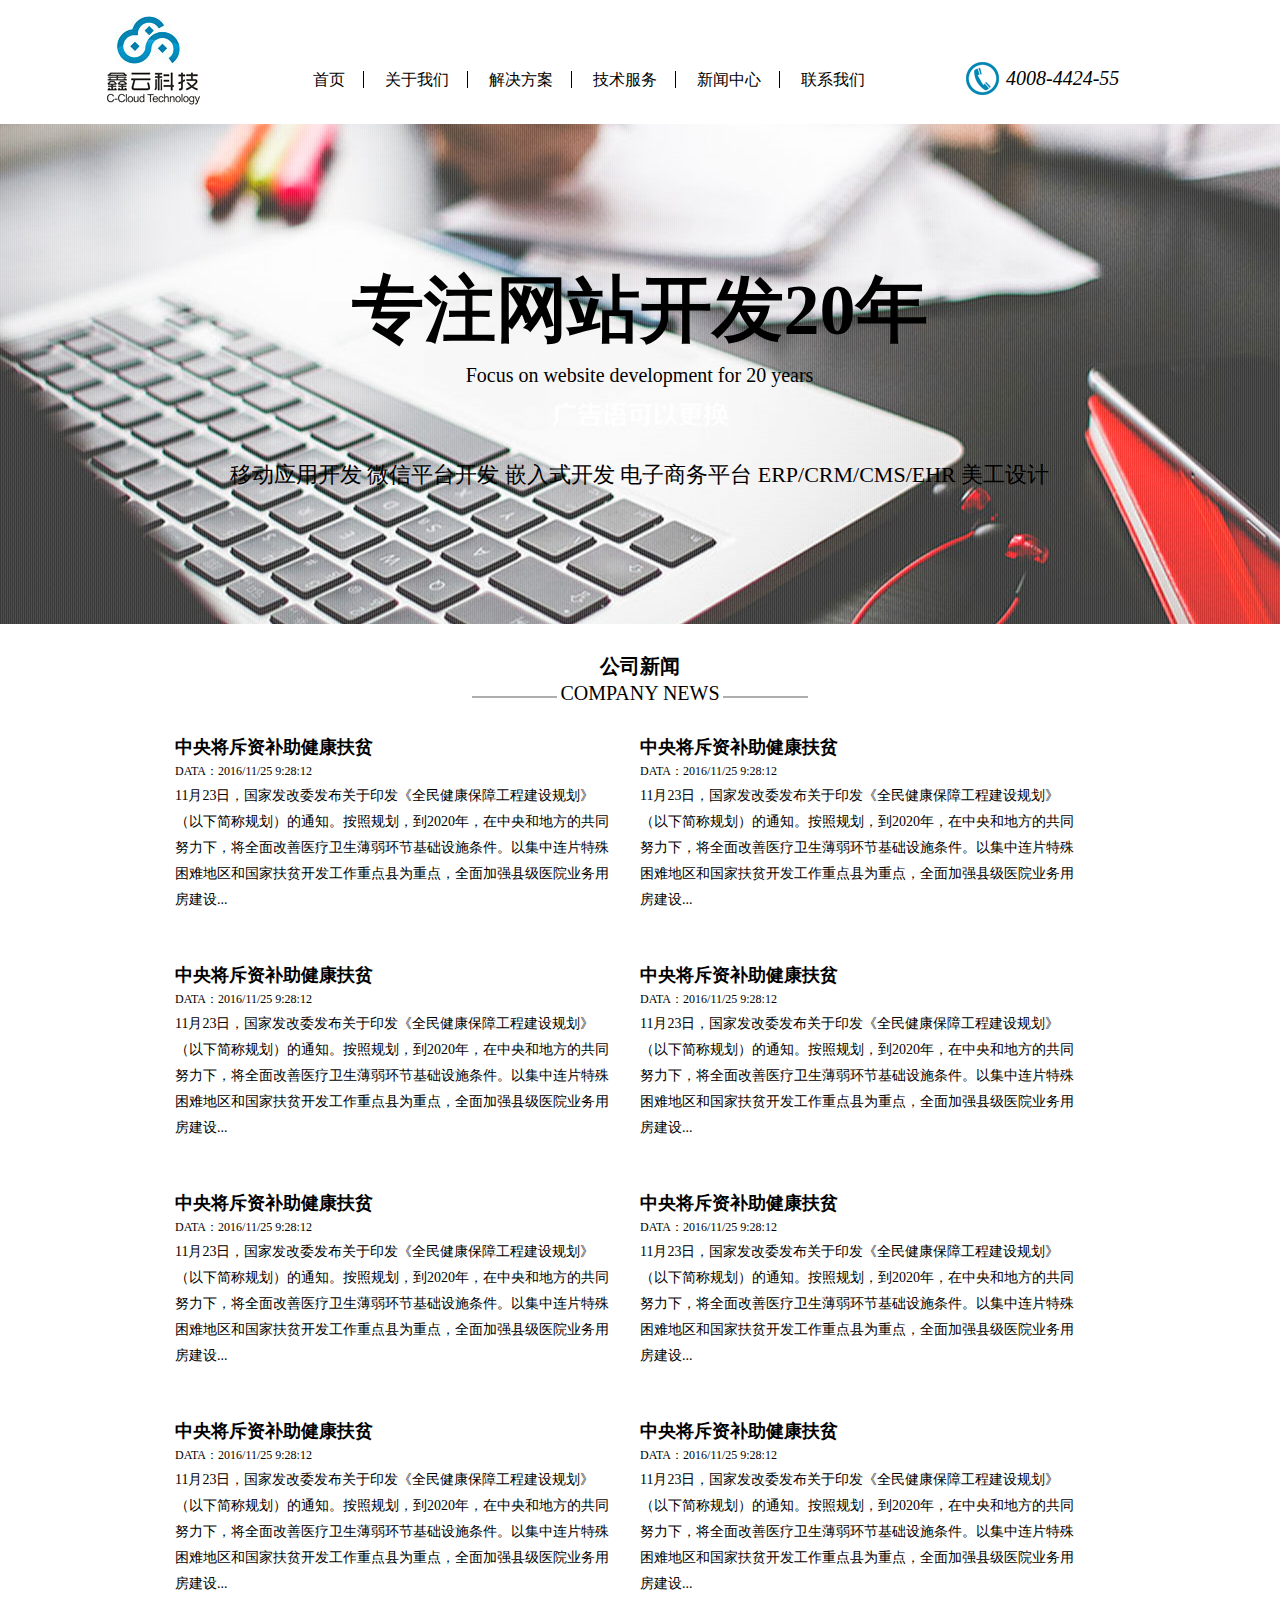
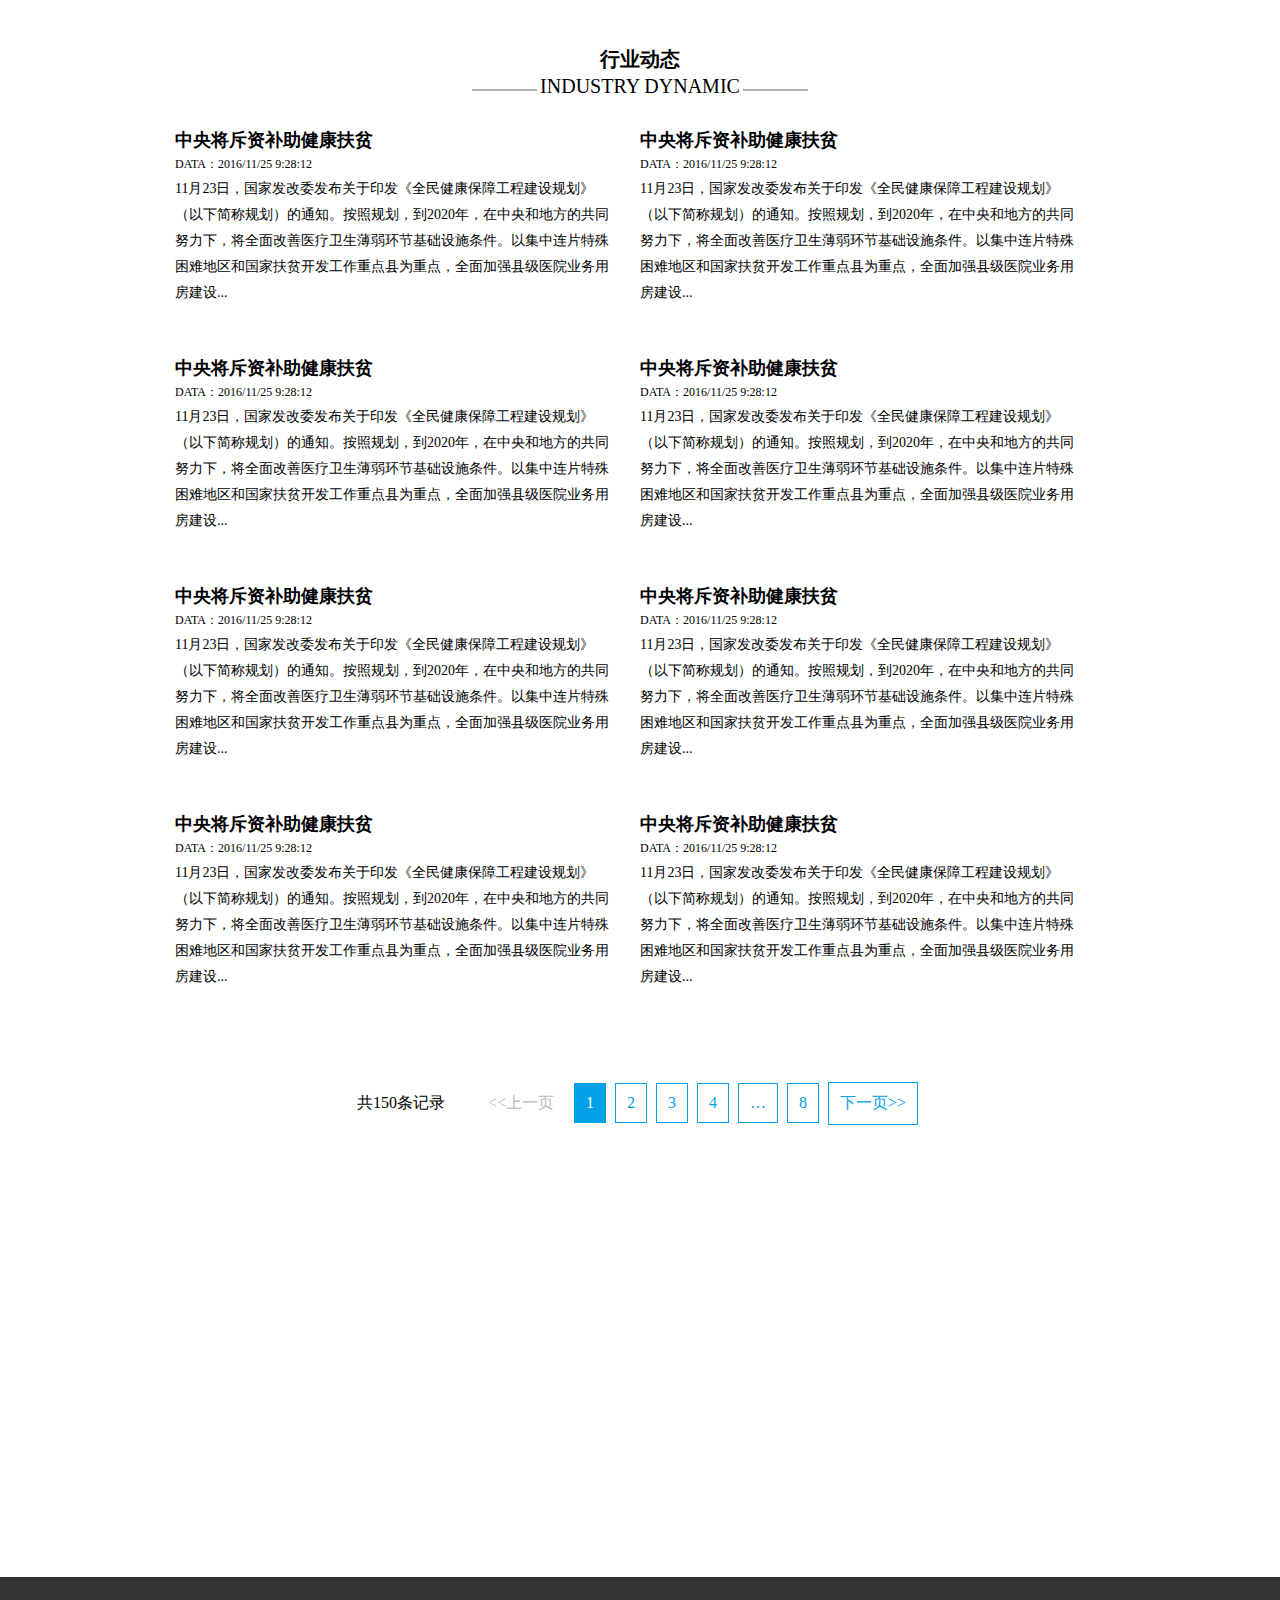
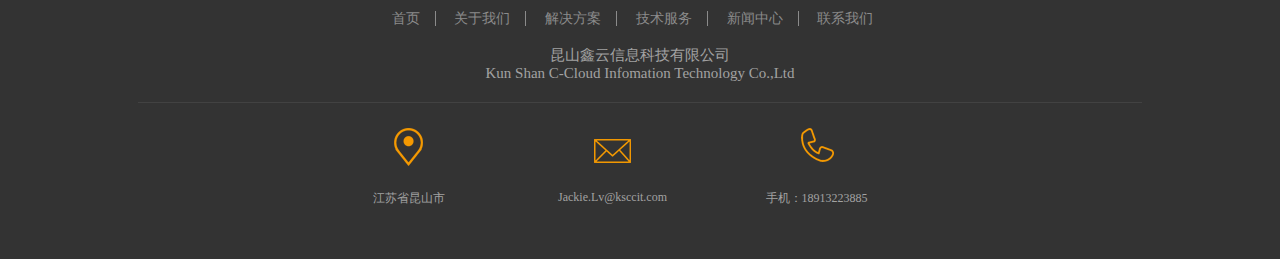
<file: 鑫云科技-/news.html>
<!doctype html>
<html>
<head>
	<meta charset="utf-8">
	<title>标题</title>
	<meta name="keywords" content="">
	<meta name="description" content="">
	<link rel="stylesheet" href="css/reset.css">
	<link rel="stylesheet" href="css/css.css">
</head>
<body>
	<div class="i_wrap">
		<div class="i_header">
			<img src="images/logo.jpg" alt="鑫云科技" class="logo">
			<p>
				<a href="index.html" style="padding-left:0px;">首页</a>
				<a href="about.html">关于我们</a>
				<a href="solve.html">解决方案</a>
				<a href="technology.html">技术服务</a>
				<a href="news.html">新闻中心</a>
				<a href="contact.html" style="border-right:0px;">联系我们</a>
			</p>
			<h5 class="tel">4008-4424-55</h5>
		</div>
		<div class="banner ab_banner">
			<div class="ads">
				<h2>专注网站开发20年</h2>
				<p class="eng">Focus on website development for 20 years</p>
				<p class="ads1">移动应用开发  微信平台开发  嵌入式开发  电子商务平台  ERP/CRM/CMS/EHR  美工设计</p>
			</div>
		</div>
		<div class="a_about">
			<div class="a_about_c">
				<h3>公司新闻</h3>
				<p class="p1" style="width:336px;"><span>COMPANY NEWS</span></p>
				<ul class="news_c">
					<li>
						<h4>中央将斥资补助健康扶贫</h4>
						<p class="n_date">DATA：<span>2016/11/25 9:28:12</span></p>
						<p class="n_text">11月23日，国家发改委发布关于印发《全民健康保障工程建设规划》（以下简称规划）的通知。按照规划，到2020年，在中央和地方的共同努力下，将全面改善医疗卫生薄弱环节基础设施条件。以集中连片特殊困难地区和国家扶贫开发工作重点县为重点，全面加强县级医院业务用房建设...</p>
					</li>
					<li style="margin-right:0px;">
						<h4>中央将斥资补助健康扶贫</h4>
						<p class="n_date">DATA：<span>2016/11/25 9:28:12</span></p>
						<p class="n_text">11月23日，国家发改委发布关于印发《全民健康保障工程建设规划》（以下简称规划）的通知。按照规划，到2020年，在中央和地方的共同努力下，将全面改善医疗卫生薄弱环节基础设施条件。以集中连片特殊困难地区和国家扶贫开发工作重点县为重点，全面加强县级医院业务用房建设...</p>
					</li>
					<li>
						<h4>中央将斥资补助健康扶贫</h4>
						<p class="n_date">DATA：<span>2016/11/25 9:28:12</span></p>
						<p class="n_text">11月23日，国家发改委发布关于印发《全民健康保障工程建设规划》（以下简称规划）的通知。按照规划，到2020年，在中央和地方的共同努力下，将全面改善医疗卫生薄弱环节基础设施条件。以集中连片特殊困难地区和国家扶贫开发工作重点县为重点，全面加强县级医院业务用房建设...</p>
					</li>
					<li style="margin-right:0px;">
						<h4>中央将斥资补助健康扶贫</h4>
						<p class="n_date">DATA：<span>2016/11/25 9:28:12</span></p>
						<p class="n_text">11月23日，国家发改委发布关于印发《全民健康保障工程建设规划》（以下简称规划）的通知。按照规划，到2020年，在中央和地方的共同努力下，将全面改善医疗卫生薄弱环节基础设施条件。以集中连片特殊困难地区和国家扶贫开发工作重点县为重点，全面加强县级医院业务用房建设...</p>
					</li>
					<li>
						<h4>中央将斥资补助健康扶贫</h4>
						<p class="n_date">DATA：<span>2016/11/25 9:28:12</span></p>
						<p class="n_text">11月23日，国家发改委发布关于印发《全民健康保障工程建设规划》（以下简称规划）的通知。按照规划，到2020年，在中央和地方的共同努力下，将全面改善医疗卫生薄弱环节基础设施条件。以集中连片特殊困难地区和国家扶贫开发工作重点县为重点，全面加强县级医院业务用房建设...</p>
					</li>
					<li style="margin-right:0px;">
						<h4>中央将斥资补助健康扶贫</h4>
						<p class="n_date">DATA：<span>2016/11/25 9:28:12</span></p>
						<p class="n_text">11月23日，国家发改委发布关于印发《全民健康保障工程建设规划》（以下简称规划）的通知。按照规划，到2020年，在中央和地方的共同努力下，将全面改善医疗卫生薄弱环节基础设施条件。以集中连片特殊困难地区和国家扶贫开发工作重点县为重点，全面加强县级医院业务用房建设...</p>
					</li>
					<li>
						<h4>中央将斥资补助健康扶贫</h4>
						<p class="n_date">DATA：<span>2016/11/25 9:28:12</span></p>
						<p class="n_text">11月23日，国家发改委发布关于印发《全民健康保障工程建设规划》（以下简称规划）的通知。按照规划，到2020年，在中央和地方的共同努力下，将全面改善医疗卫生薄弱环节基础设施条件。以集中连片特殊困难地区和国家扶贫开发工作重点县为重点，全面加强县级医院业务用房建设...</p>
					</li>
					<li  style="margin-right:0px;">
						<h4>中央将斥资补助健康扶贫</h4>
						<p class="n_date">DATA：<span>2016/11/25 9:28:12</span></p>
						<p class="n_text">11月23日，国家发改委发布关于印发《全民健康保障工程建设规划》（以下简称规划）的通知。按照规划，到2020年，在中央和地方的共同努力下，将全面改善医疗卫生薄弱环节基础设施条件。以集中连片特殊困难地区和国家扶贫开发工作重点县为重点，全面加强县级医院业务用房建设...</p>
					</li>
				</ul>
			</div>
			<div class="a_about_c" style="margin-top:-40px;">
				<h3>行业动态</h3>
				<p class="p1" style="width:336px;"><span>INDUSTRY DYNAMIC</span></p>
				<ul class="news_c">
					<li>
						<h4>中央将斥资补助健康扶贫</h4>
						<p class="n_date">DATA：<span>2016/11/25 9:28:12</span></p>
						<p class="n_text">11月23日，国家发改委发布关于印发《全民健康保障工程建设规划》（以下简称规划）的通知。按照规划，到2020年，在中央和地方的共同努力下，将全面改善医疗卫生薄弱环节基础设施条件。以集中连片特殊困难地区和国家扶贫开发工作重点县为重点，全面加强县级医院业务用房建设...</p>
					</li>
					<li style="margin-right:0px;">
						<h4>中央将斥资补助健康扶贫</h4>
						<p class="n_date">DATA：<span>2016/11/25 9:28:12</span></p>
						<p class="n_text">11月23日，国家发改委发布关于印发《全民健康保障工程建设规划》（以下简称规划）的通知。按照规划，到2020年，在中央和地方的共同努力下，将全面改善医疗卫生薄弱环节基础设施条件。以集中连片特殊困难地区和国家扶贫开发工作重点县为重点，全面加强县级医院业务用房建设...</p>
					</li>
					<li>
						<h4>中央将斥资补助健康扶贫</h4>
						<p class="n_date">DATA：<span>2016/11/25 9:28:12</span></p>
						<p class="n_text">11月23日，国家发改委发布关于印发《全民健康保障工程建设规划》（以下简称规划）的通知。按照规划，到2020年，在中央和地方的共同努力下，将全面改善医疗卫生薄弱环节基础设施条件。以集中连片特殊困难地区和国家扶贫开发工作重点县为重点，全面加强县级医院业务用房建设...</p>
					</li>
					<li style="margin-right:0px;">
						<h4>中央将斥资补助健康扶贫</h4>
						<p class="n_date">DATA：<span>2016/11/25 9:28:12</span></p>
						<p class="n_text">11月23日，国家发改委发布关于印发《全民健康保障工程建设规划》（以下简称规划）的通知。按照规划，到2020年，在中央和地方的共同努力下，将全面改善医疗卫生薄弱环节基础设施条件。以集中连片特殊困难地区和国家扶贫开发工作重点县为重点，全面加强县级医院业务用房建设...</p>
					</li>
					<li>
						<h4>中央将斥资补助健康扶贫</h4>
						<p class="n_date">DATA：<span>2016/11/25 9:28:12</span></p>
						<p class="n_text">11月23日，国家发改委发布关于印发《全民健康保障工程建设规划》（以下简称规划）的通知。按照规划，到2020年，在中央和地方的共同努力下，将全面改善医疗卫生薄弱环节基础设施条件。以集中连片特殊困难地区和国家扶贫开发工作重点县为重点，全面加强县级医院业务用房建设...</p>
					</li>
					<li style="margin-right:0px;">
						<h4>中央将斥资补助健康扶贫</h4>
						<p class="n_date">DATA：<span>2016/11/25 9:28:12</span></p>
						<p class="n_text">11月23日，国家发改委发布关于印发《全民健康保障工程建设规划》（以下简称规划）的通知。按照规划，到2020年，在中央和地方的共同努力下，将全面改善医疗卫生薄弱环节基础设施条件。以集中连片特殊困难地区和国家扶贫开发工作重点县为重点，全面加强县级医院业务用房建设...</p>
					</li>
					<li>
						<h4>中央将斥资补助健康扶贫</h4>
						<p class="n_date">DATA：<span>2016/11/25 9:28:12</span></p>
						<p class="n_text">11月23日，国家发改委发布关于印发《全民健康保障工程建设规划》（以下简称规划）的通知。按照规划，到2020年，在中央和地方的共同努力下，将全面改善医疗卫生薄弱环节基础设施条件。以集中连片特殊困难地区和国家扶贫开发工作重点县为重点，全面加强县级医院业务用房建设...</p>
					</li>
					<li  style="margin-right:0px;">
						<h4>中央将斥资补助健康扶贫</h4>
						<p class="n_date">DATA：<span>2016/11/25 9:28:12</span></p>
						<p class="n_text">11月23日，国家发改委发布关于印发《全民健康保障工程建设规划》（以下简称规划）的通知。按照规划，到2020年，在中央和地方的共同努力下，将全面改善医疗卫生薄弱环节基础设施条件。以集中连片特殊困难地区和国家扶贫开发工作重点县为重点，全面加强县级医院业务用房建设...</p>
					</li>
				</ul>
			</div>
			<p class="news_nav">
				<span style="margin-right:28px;">共<em>150</em>条记录</span>
				<a href="javascript:;">&lt;&lt;上一页</a>
				<a href="javascript:;" class="active hover">1</a>
				<a href="javascript:;" class="active">2</a>
				<a href="javascript:;" class="active">3</a>
				<a href="javascript:;" class="active">4</a>
				<a href="javascript:;" class="active">…</a>
				<a href="javascript:;" class="active">8</a>
				<a href="javascript:;" class="active">下一页&gt;&gt;</a>
			</p>
		</div>
		<div id="allmap"></div>
		<div class="footer">
			<div class="footer_c">
				<div class="top">
					<p>
						<a href="index.html" style="padding-left:0px;">首页</a>
						<a href="about.html">关于我们</a>
						<a href="solve.html">解决方案</a>
						<a href="technology.html">技术服务</a>
						<a href="news.html">新闻中心</a>
						<a href="contact.html" style="border-right:0px;">联系我们</a>
					</p>
					<p style="margin-top:18px;"><!--<span>联系我们</span><br/>-->昆山鑫云信息科技有限公司<br/>Kun Shan C-Cloud Infomation Technology Co.,Ltd</p>
				</div>
				<ul class="bot">
					<li class="ft1">
						江苏省昆山市
					</li>
					<li class="ft2">
						 Jackie.Lv@ksccit.com
					</li>
					<li class="ft3" style="margin-right:0px;">
						手机：18913223885
					</li>
				</ul>
			</div>
		</div>
	</div>
	<script type="text/javascript" src="http://api.map.baidu.com/api?v=2.0&ak=GcZ5oGGNsSYLBhVCYQCVe17EFv3FkSpB"></script>
	<script type="text/javascript" src="js/my.js"></script>
</body>
</html>
</file>
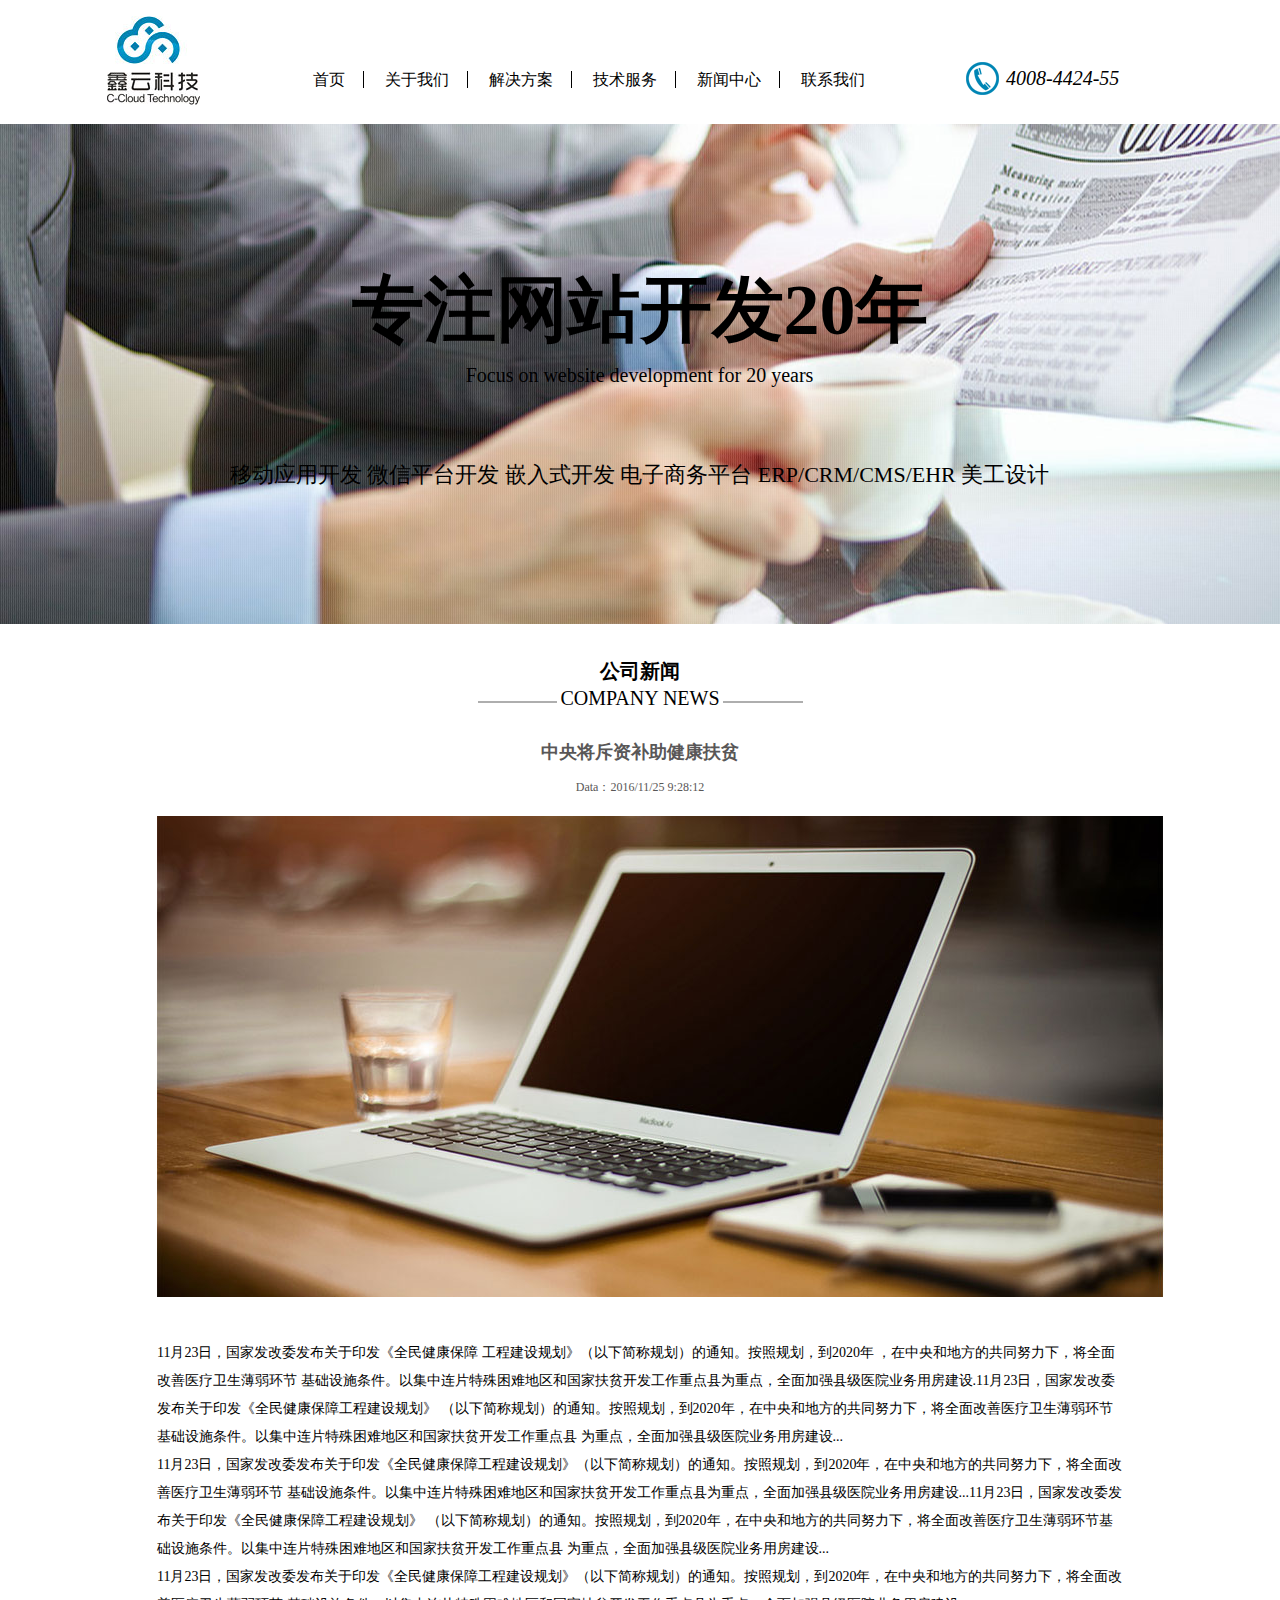
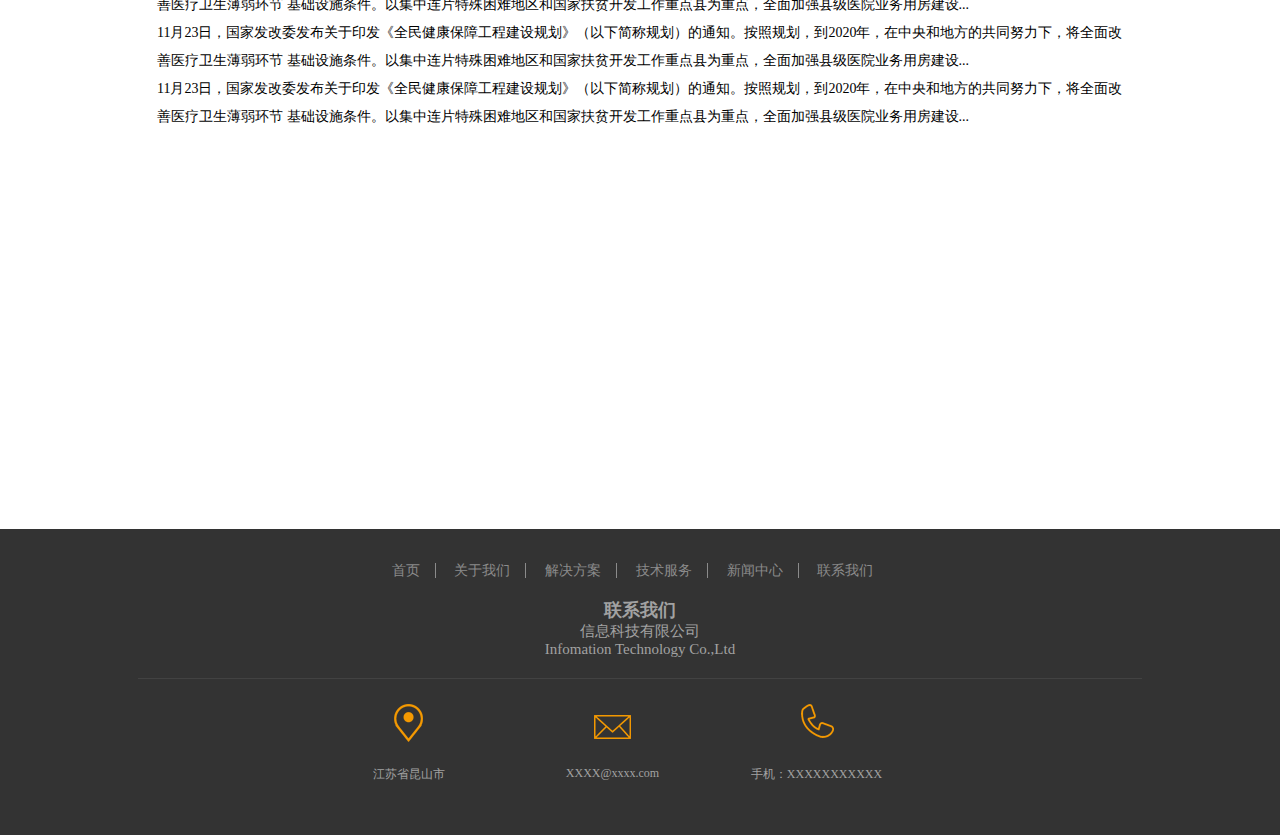
<file: 鑫云科技-/newsdetail.html>
<!doctype html>
<html>
<head>
	<meta charset="utf-8">
	<title>标题</title>
	<meta name="keywords" content="">
	<meta name="description" content="">
	<link rel="stylesheet" href="css/reset.css">
	<link rel="stylesheet" href="css/css.css">
</head>
<body>
	<div class="i_wrap">
		<div class="i_header">
			<img src="images/logo.jpg" alt="鑫云科技" class="logo">
			<p>
				<a href="index.html" style="padding-left:0px;">首页</a>
				<a href="about.html">关于我们</a>
				<a href="solve.html">解决方案</a>
				<a href="technology.html">技术服务</a>
				<a href="news.html">新闻中心</a>
				<a href="contact.html" style="border-right:0px;">联系我们</a>
			</p>
			<h5 class="tel">4008-4424-55</h5>
		</div>
		<div class="banner de_banner">
			<div class="ads">
				<h2>专注网站开发20年</h2>
				<p class="eng">Focus on website development for 20 years</p>
				<p class="ads1">移动应用开发  微信平台开发  嵌入式开发  电子商务平台  ERP/CRM/CMS/EHR  美工设计</p>
			</div>
		</div>
		<div class="a_about" id="de_about">
			<div class="a_about_c">
				<h3>公司新闻</h3>
				<p class="p1" style="width:325px;"><span>COMPANY NEWS</span></p>
				<h4 id="bt">中央将斥资补助健康扶贫</h4>
				<p id="date">Data：<span>2016/11/25 9:28:12</span></p>
				<img src="images/de_img.jpg" alt="行业动态">
					<p class="text">11月23日，国家发改委发布关于印发《全民健康保障		工程建设规划》（以下简称规划）的通知。按照规划，到2020年	，在中央和地方的共同努力下，将全面改善医疗卫生薄弱环节
						基础设施条件。以集中连片特殊困难地区和国家扶贫开发工作重点县为重点，全面加强县级医院业务用房建设.11月23日，国家发改委发布关于印发《全民健康保障工程建设规划》
						（以下简称规划）的通知。按照规划，到2020年，在中央和地方的共同努力下，将全面改善医疗卫生薄弱环节基础设施条件。以集中连片特殊困难地区和国家扶贫开发工作重点县
						为重点，全面加强县级医院业务用房建设...<br/>
						11月23日，国家发改委发布关于印发《全民健康保障工程建设规划》（以下简称规划）的通知。按照规划，到2020年，在中央和地方的共同努力下，将全面改善医疗卫生薄弱环节
						基础设施条件。以集中连片特殊困难地区和国家扶贫开发工作重点县为重点，全面加强县级医院业务用房建设...11月23日，国家发改委发布关于印发《全民健康保障工程建设规划》
						（以下简称规划）的通知。按照规划，到2020年，在中央和地方的共同努力下，将全面改善医疗卫生薄弱环节基础设施条件。以集中连片特殊困难地区和国家扶贫开发工作重点县
						为重点，全面加强县级医院业务用房建设...<br/>
						11月23日，国家发改委发布关于印发《全民健康保障工程建设规划》（以下简称规划）的通知。按照规划，到2020年，在中央和地方的共同努力下，将全面改善医疗卫生薄弱环节
						基础设施条件。以集中连片特殊困难地区和国家扶贫开发工作重点县为重点，全面加强县级医院业务用房建设...<br/>
						11月23日，国家发改委发布关于印发《全民健康保障工程建设规划》（以下简称规划）的通知。按照规划，到2020年，在中央和地方的共同努力下，将全面改善医疗卫生薄弱环节
						基础设施条件。以集中连片特殊困难地区和国家扶贫开发工作重点县为重点，全面加强县级医院业务用房建设...<br/>
						11月23日，国家发改委发布关于印发《全民健康保障工程建设规划》（以下简称规划）的通知。按照规划，到2020年，在中央和地方的共同努力下，将全面改善医疗卫生薄弱环节
						基础设施条件。以集中连片特殊困难地区和国家扶贫开发工作重点县为重点，全面加强县级医院业务用房建设...<br/>
				</p>
			</div>
		</div>
		<div id="allmap"></div>
		<div class="footer">
			<div class="footer_c">
				<div class="top">
					<p>
						<a href="index.html" style="padding-left:0px;">首页</a>
						<a href="about.html">关于我们</a>
						<a href="solve.html">解决方案</a>
						<a href="technology.html">技术服务</a>
						<a href="news.html">新闻中心</a>
						<a href="contact.html" style="border-right:0px;">联系我们</a>
					</p>
					<p style="margin-top:18px;"><span>联系我们</span><br/>信息科技有限公司<br/>Infomation Technology Co.,Ltd
					</p>
				</div>
				<ul class="bot">
					<li class="ft1">
						江苏省昆山市
					</li>
					<li class="ft2">
						XXXX@xxxx.com 
					</li>
					<li class="ft3" style="margin-right:0px;">
						手机：XXXXXXXXXXX
					</li>
				</ul>
			</div>
		</div>
	</div>
	<script type="text/javascript" src="js/jquery1.42.min.js"></script>
	<script type="text/javascript" src="js/jquery.SuperSlide.2.1.2.js"></script>
	<script type="text/javascript" src="http://api.map.baidu.com/api?v=2.0&ak=GcZ5oGGNsSYLBhVCYQCVe17EFv3FkSpB"></script>
	<script type="text/javascript" src="js/my.js"></script>
</body>
</html>
</file>
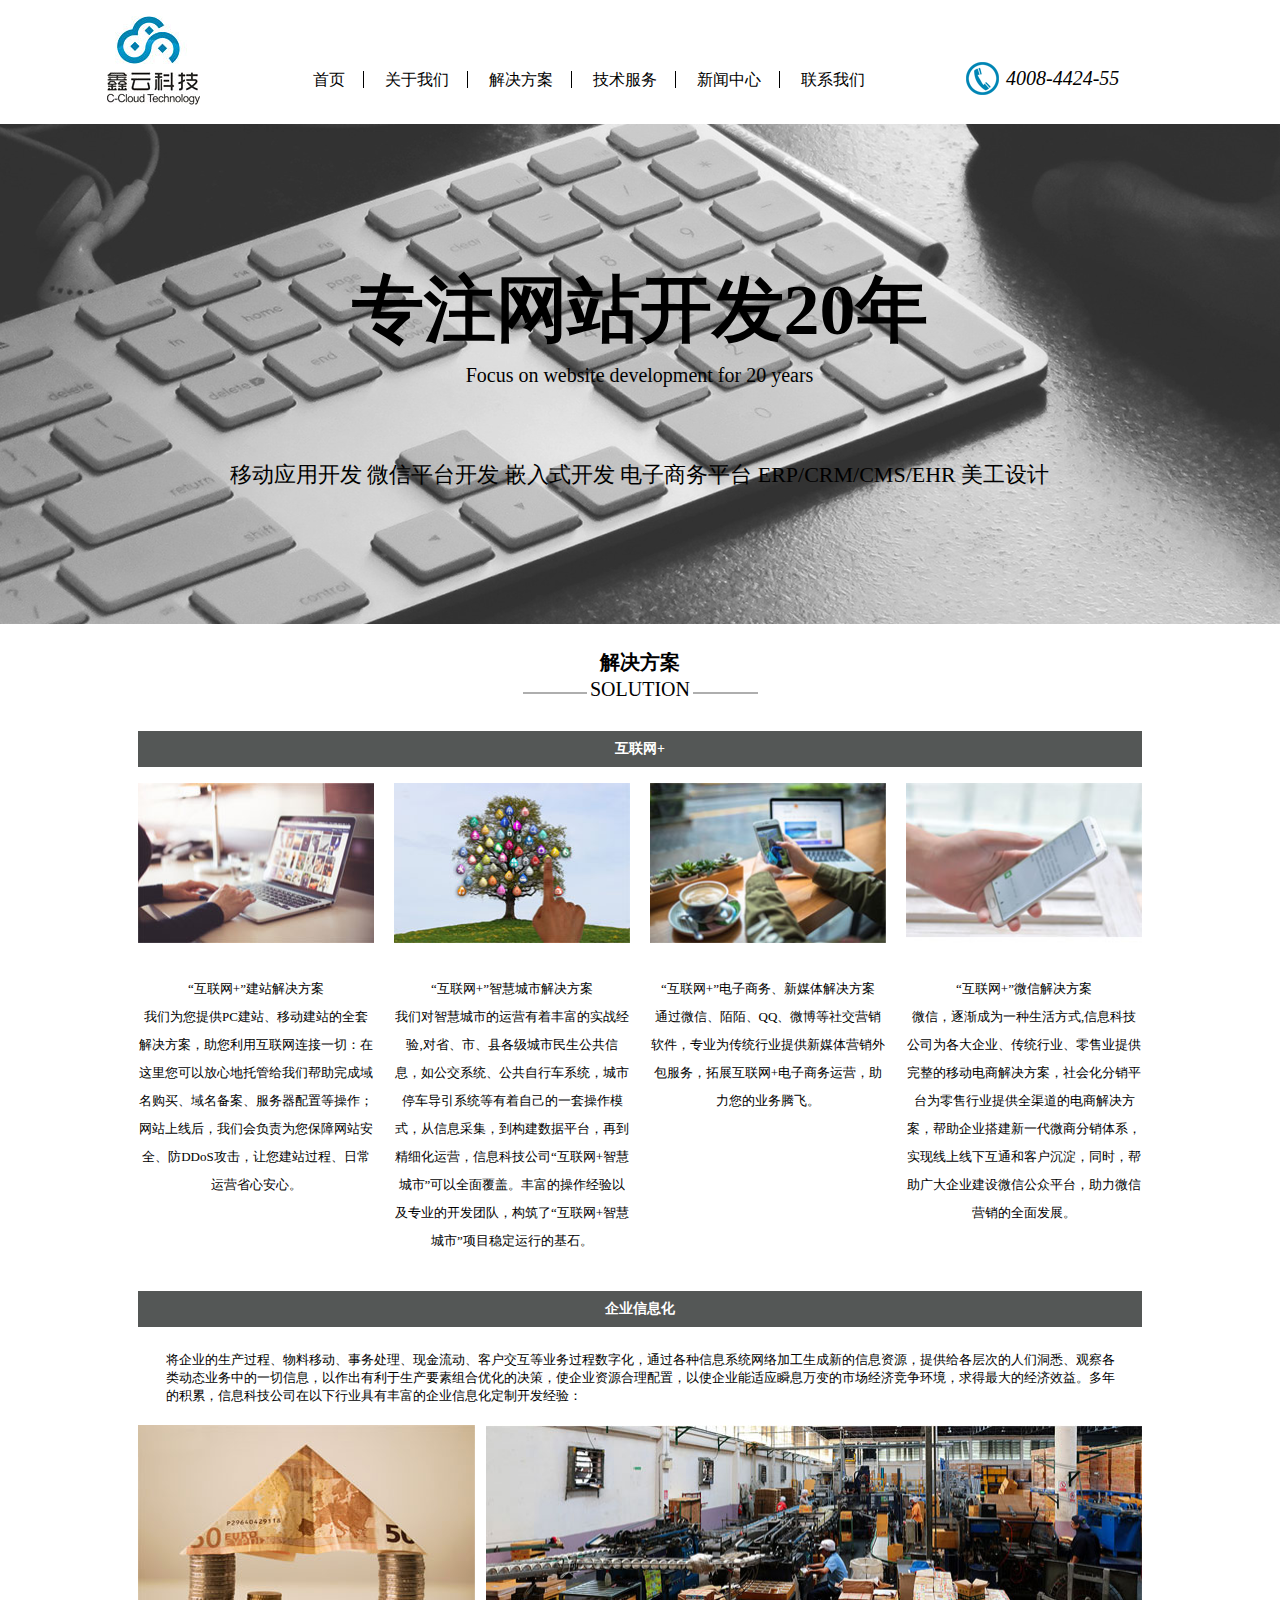
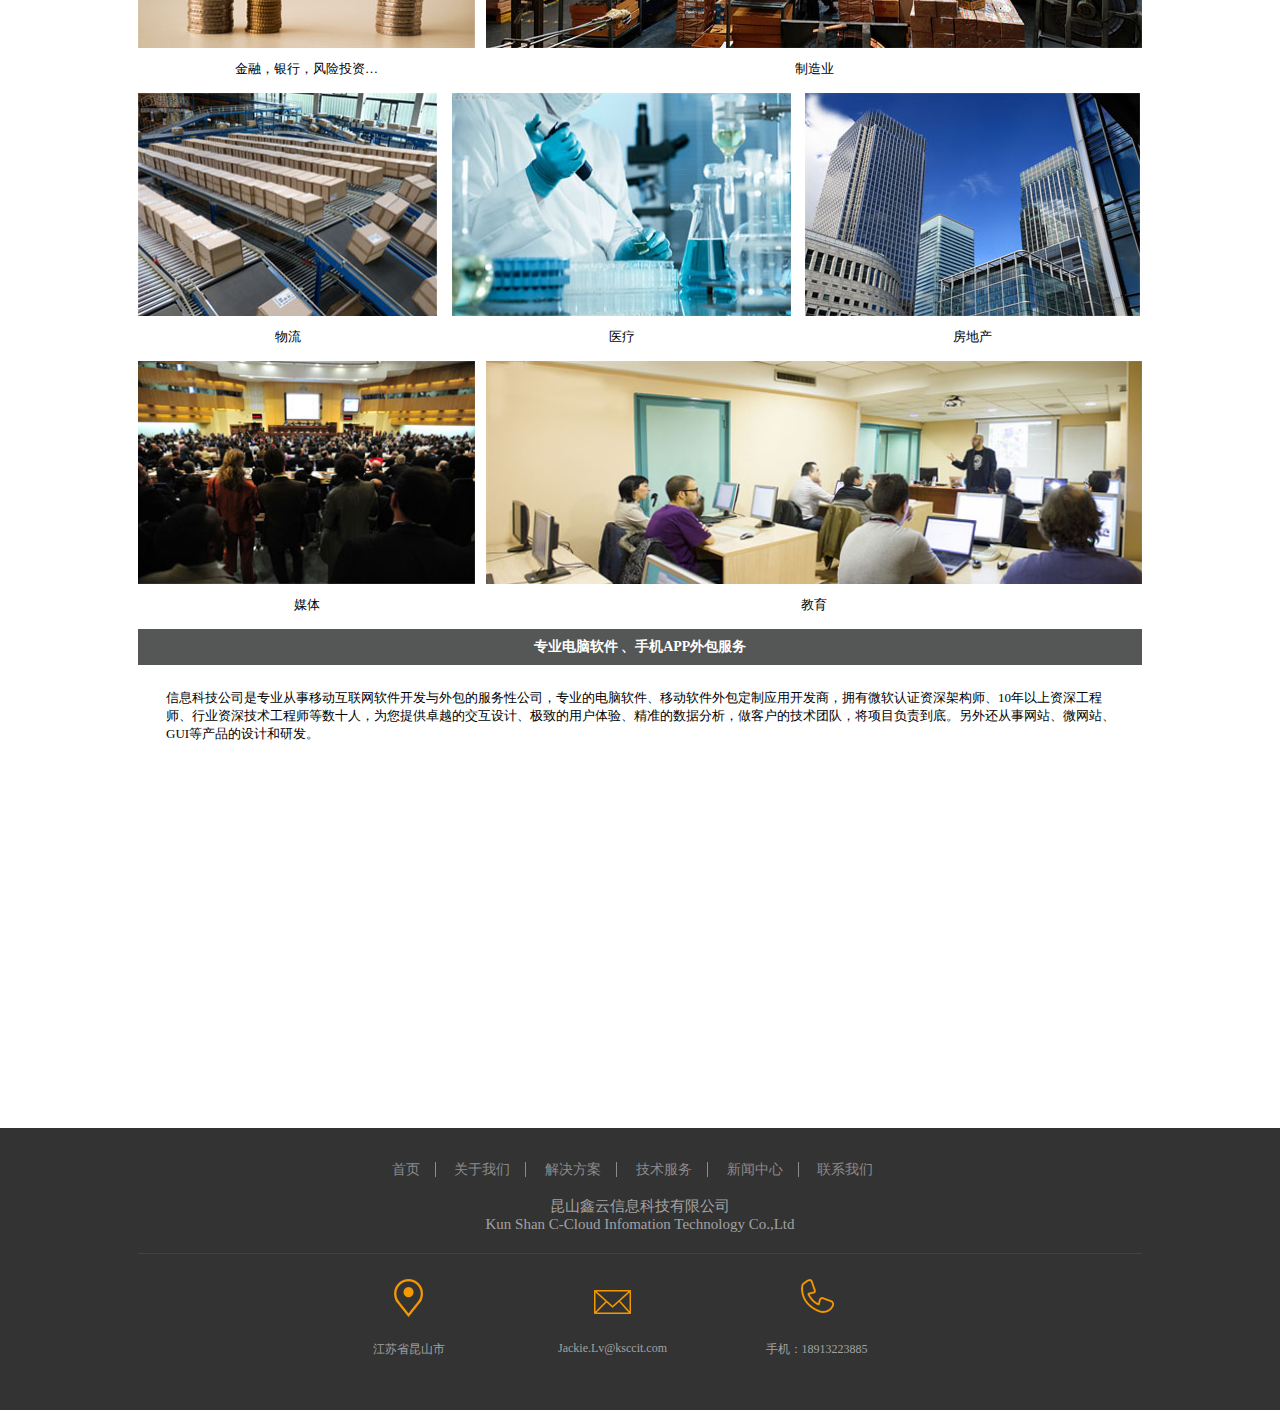
<file: 鑫云科技-/solve.html>
<!doctype html>
<html>
<head>
	<meta charset="utf-8">
	<title>标题</title>
	<meta name="keywords" content="">
	<meta name="description" content="">
	<link rel="stylesheet" href="css/reset.css">
	<link rel="stylesheet" href="css/css.css">
</head>
<body>
	<div class="i_wrap">
		<div class="i_header">
			<img src="images/logo.jpg" alt="鑫云科技" class="logo">
			<p>
				<a href="index.html" style="padding-left:0px;">首页</a>
				<a href="about.html">关于我们</a>
				<a href="solve.html">解决方案</a>
				<a href="technology.html">技术服务</a>
				<a href="news.html">新闻中心</a>
				<a href="contact.html" style="border-right:0px;">联系我们</a>
			</p>
			<h5 class="tel">4008-4424-55</h5>
		</div>
		<div class="banner so_banner">
			<div class="ads">
				<h2>专注网站开发20年</h2>
				<p class="eng">Focus on website development for 20 years</p>
				<p class="ads1">移动应用开发  微信平台开发  嵌入式开发  电子商务平台  ERP/CRM/CMS/EHR  美工设计</p>
			</div>
		</div>
		<div class="a_about">
			<div class="a_about_c" style="width:1004px;">
				<h3>解决方案</h3>
				<p class="p1"><span>SOLUTION</span></p>
				<h5 class="so_p2">互联网+</h5>
				<ul class="inter">
					<li class="inter_c">
						<img src="images/so_img1.jpg" alt="互联网+">
						<p class="inter_t">
							<span>“互联网+”建站解决方案</span>我们为您提供PC建站、移动建站的全套解决方案，助您利用互联网连接一切：在这里您可以放心地托管给我们帮助完成域名购买、域名备案、服务器配置等操作；网站上线后，我们会负责为您保障网站安全、防DDoS攻击，让您建站过程、日常运营省心安心。
						</p>
					</li>
					<li class="inter_c">
						<img src="images/so_img2.jpg" alt="互联网+">
						<p class="inter_t">
							<span>“互联网+”智慧城市解决方案</span>我们对智慧城市的运营有着丰富的实战经验,对省、市、县各级城市民生公共信息，如公交系统、公共自行车系统，城市停车导引系统等有着自己的一套操作模式，从信息采集，到构建数据平台，再到精细化运营，信息科技公司“互联网+智慧城市”可以全面覆盖。丰富的操作经验以及专业的开发团队，构筑了“互联网+智慧城市”项目稳定运行的基石。
						</p>
					</li>
					<li class="inter_c">
						<img src="images/so_img3.jpg" alt="互联网+">
						<p class="inter_t">
							<span>“互联网+”电子商务、新媒体解决方案</span>通过微信、陌陌、QQ、微博等社交营销软件，专业为传统行业提供新媒体营销外包服务，拓展互联网+电子商务运营，助力您的业务腾飞。
						</p>
					</li>
					<li class="inter_c"style="margin-right:0px;">
						<img src="images/so_img4.jpg" alt="互联网+">
						<p class="inter_t">
							<span>“互联网+”微信解决方案</span>微信，逐渐成为一种生活方式,信息科技公司为各大企业、传统行业、零售业提供完整的移动电商解决方案，社会化分销平台为零售行业提供全渠道的电商解决方案，帮助企业搭建新一代微商分销体系，实现线上线下互通和客户沉淀，同时，帮助广大企业建设微信公众平台，助力微信营销的全面发展。
						</p>
					</li>
				</ul>
				<h5 class="so_p2" style="margin:0;">企业信息化</h5>
				<p class="so_con">将企业的生产过程、物料移动、事务处理、现金流动、客户交互等业务过程数字化，通过各种信息系统网络加工生成新的信息资源，提供给各层次的人们洞悉、观察各类动态业务中的一切信息，以作出有利于生产要素组合优化的决策，使企业资源合理配置，以使企业能适应瞬息万变的市场经济竞争环境，求得最大的经济效益。多年的积累，信息科技公司在以下行业具有丰富的企业信息化定制开发经验：</p>
				<ol class="qiye">
					<li class="one">
						<img src="images/so_img5.jpg" alt="金融，银行，风险投资…">
						<p>金融，银行，风险投资…</p>
					</li>
					<li class="two" style="margin-right:0px;">
						<img src="images/so_img6.jpg" alt="制造业">
						<p>制造业</p>
					</li>
					<li style="margin-right: 15px;">
						<img src="images/so_img7.jpg" alt="物流" style="width:299px;">
						<p>物流</p>
					</li>
					<li style="margin-right: 14px;">
						<img src="images/so_img8.jpg" alt="医疗" style="width:339px;">
						<p>医疗</p>
					</li>
					<li style="margin-right:0px;">
						<img src="images/so_img9.jpg" alt="房地产" style="width:335px;">
						<p>房地产</p>
					</li>
					<li class="one">
						<img src="images/so_img10.jpg" alt="媒体">
						<p>媒体</p>
					</li>
					<li class="two" style="margin-right:0px;">
						<img src="images/so_img11.jpg" alt="教育">
						<p>教育</p>
					</li>
				</ol>
				<h5 class="so_p2" style="margin:0;">专业电脑软件 、手机APP外包服务</h5>
				<p class="so_con">信息科技公司是专业从事移动互联网软件开发与外包的服务性公司，专业的电脑软件、移动软件外包定制应用开发商，拥有微软认证资深架构师、10年以上资深工程师、行业资深技术工程师等数十人，为您提供卓越的交互设计、极致的用户体验、精准的数据分析，做客户的技术团队，将项目负责到底。另外还从事网站、微网站、GUI等产品的设计和研发。</p>
			</div>
		</div>
		<div id="allmap"></div>
		<div class="footer">
			<div class="footer_c">
				<div class="top">
					<p>
						<a href="index.html" style="padding-left:0px;">首页</a>
						<a href="about.html">关于我们</a>
						<a href="solve.html">解决方案</a>
						<a href="technology.html">技术服务</a>
						<a href="news.html">新闻中心</a>
						<a href="contact.html" style="border-right:0px;">联系我们</a>
					</p>
					<p style="margin-top:18px;"><!--<span>联系我们</span><br/>-->昆山鑫云信息科技有限公司<br/>Kun Shan C-Cloud Infomation Technology Co.,Ltd</p>
				</div>
				<ul class="bot">
					<li class="ft1">
						江苏省昆山市
					</li>
					<li class="ft2">
						 Jackie.Lv@ksccit.com
					</li>
					<li class="ft3" style="margin-right:0px;">
						手机：18913223885
					</li>
				</ul>
			</div>
		</div>
	</div>
	<script type="text/javascript" src="http://api.map.baidu.com/api?v=2.0&ak=GcZ5oGGNsSYLBhVCYQCVe17EFv3FkSpB"></script>
	<script type="text/javascript" src="js/my.js"></script>	
</body>
</html>
</file>
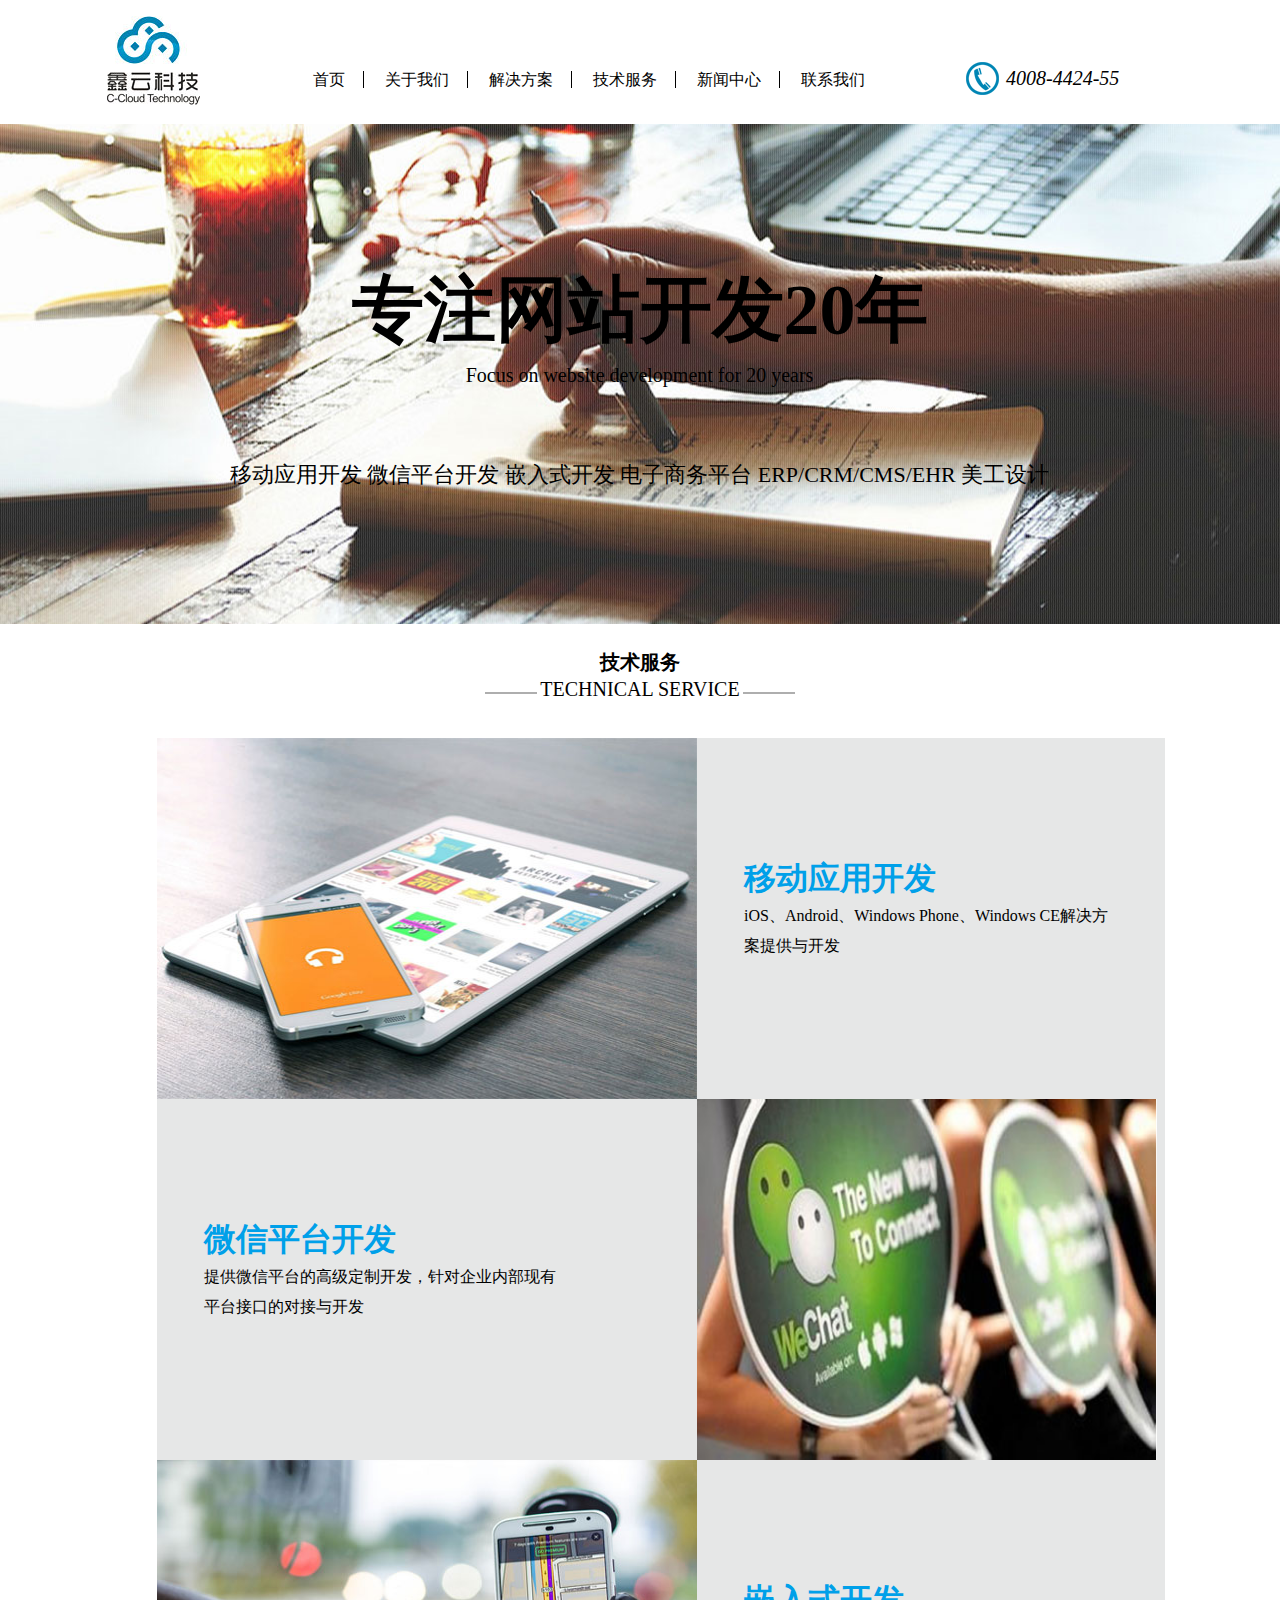
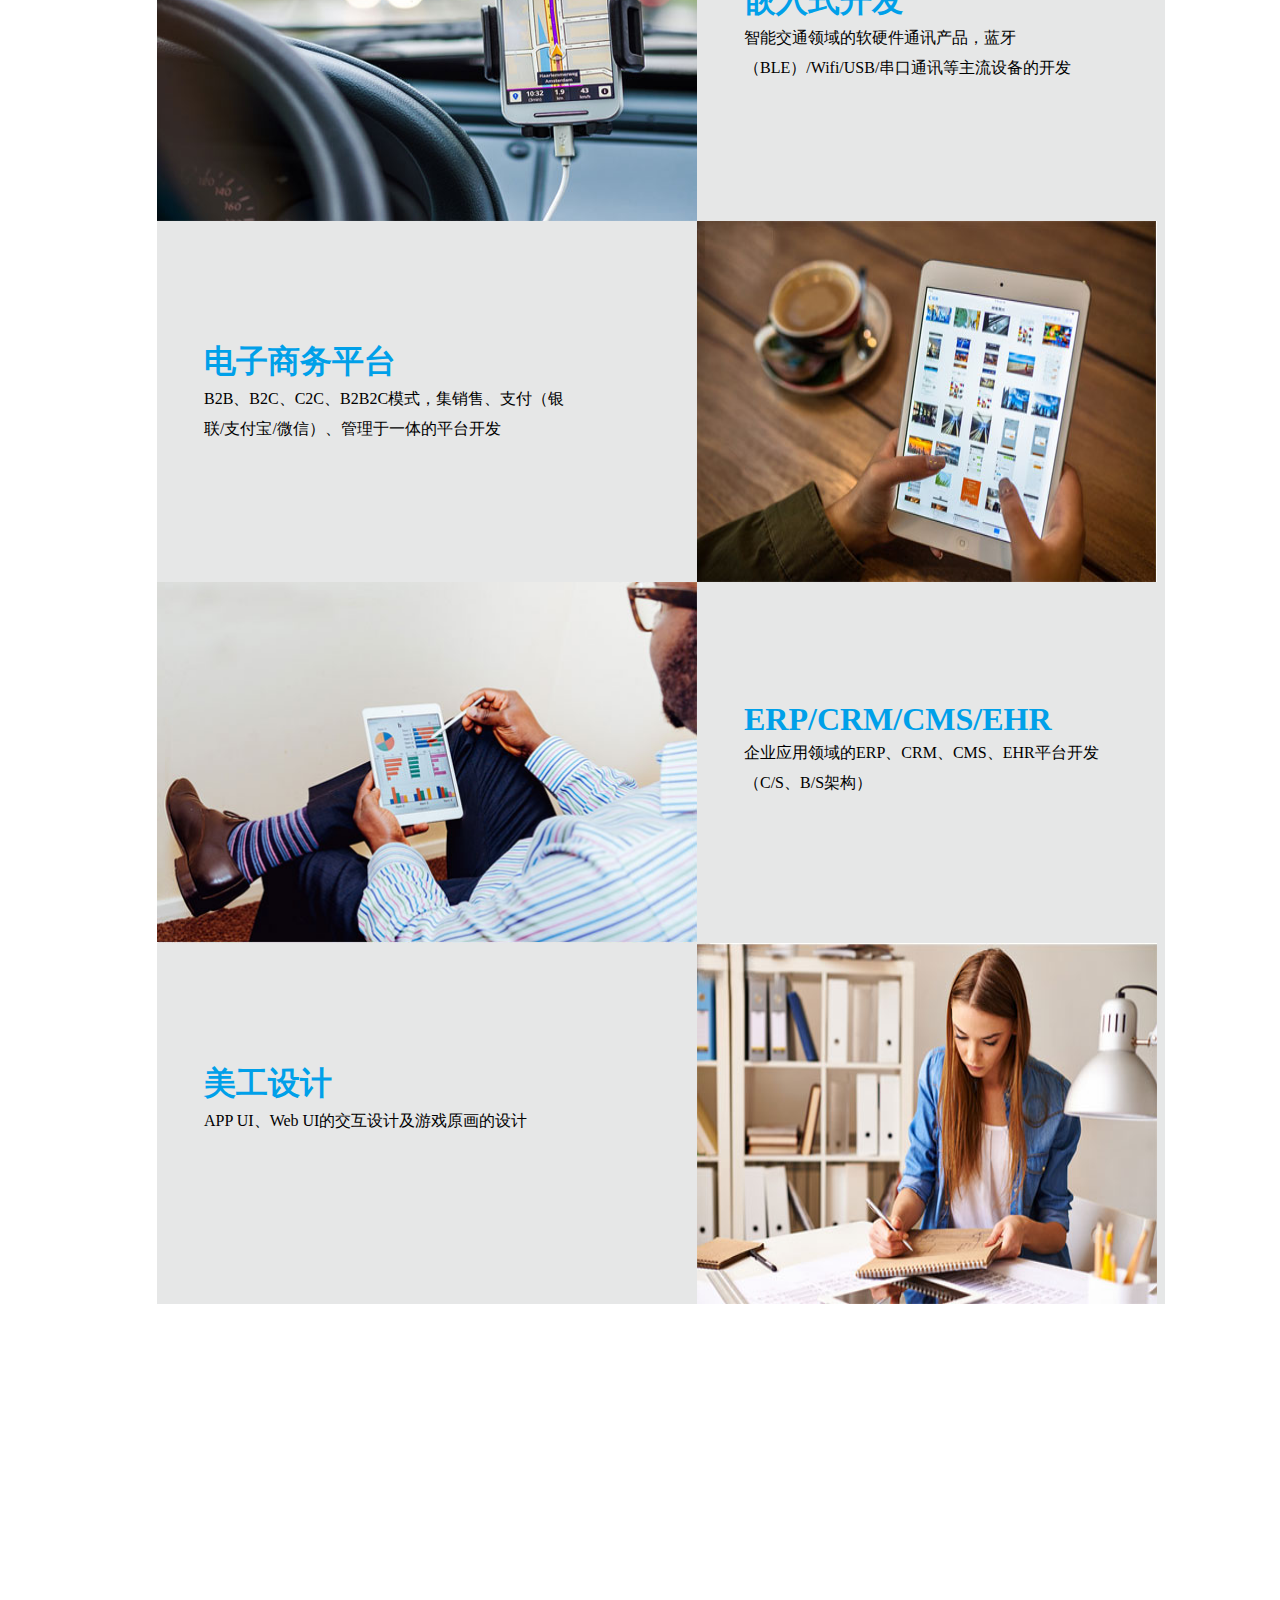
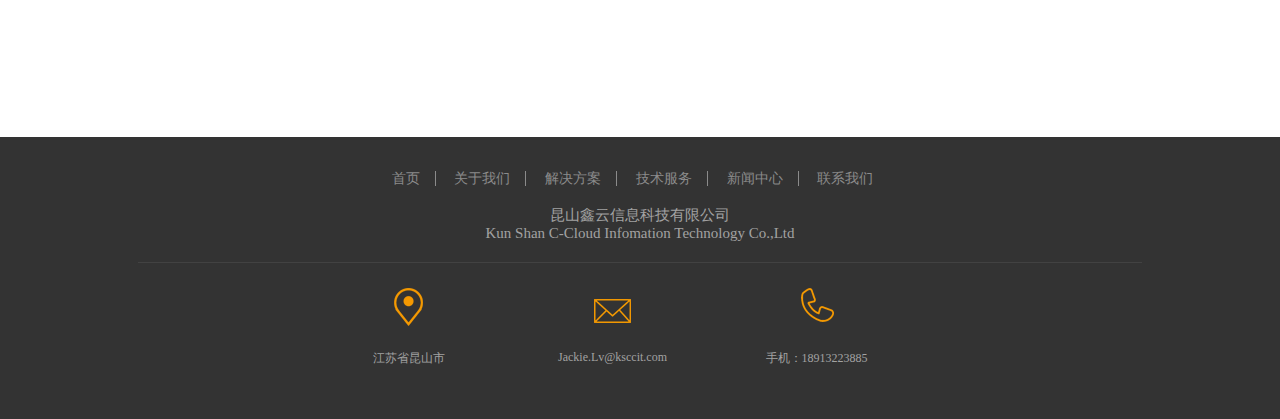
<file: 鑫云科技-/technology.html>
<!doctype html>
<html>
<head>
	<meta charset="utf-8">
	<title>标题</title>
	<meta name="keywords" content="">
	<meta name="description" content="">
	<link rel="stylesheet" href="css/reset.css">
	<link rel="stylesheet" href="css/css.css">
</head>
<body>
	<div class="i_wrap">
		<div class="i_header">
			<img src="images/logo.jpg" alt="鑫云科技" class="logo">
			<p>
				<a href="index.html" style="padding-left:0px;">首页</a>
				<a href="about.html">关于我们</a>
				<a href="solve.html">解决方案</a>
				<a href="technology.html">技术服务</a>
				<a href="news.html">新闻中心</a>
				<a href="contact.html" style="border-right:0px;">联系我们</a>
			</p>
			<h5 class="tel">4008-4424-55</h5>
		</div>
		<div class="banner js_banner">
			<div class="ads">
				<h2>专注网站开发20年</h2>
				<p class="eng">Focus on website development for 20 years</p>
				<p class="ads1">移动应用开发  微信平台开发  嵌入式开发  电子商务平台  ERP/CRM/CMS/EHR  美工设计</p>
			</div>
		</div>
		<div class="a_about" id="js">
			<div class="a_about_c">
				<h3>技术服务</h3>
				<p class="p1" style="width:310px;"><span>TECHNICAL SERVICE</span></p>
				<ul class="list">
					<li class="odd">
						<img src="images/js_img1.jpg" alt="">
					</li>
					<li class="even wb" style="width:417px;">
						<h5>移动应用开发</h5>
						<p>iOS、Android、Windows Phone、Windows CE解决方案提供与开发</p>
					</li>
					<li class="odd wb" style="width:493px;">
						<h5>微信平台开发</h5>
						<p>提供微信平台的高级定制开发，针对企业内部现有平台接口的对接与开发</p>
					</li>
					<li class="even">
						<img src="images/js_img2.jpg" alt="">
					</li>
					<li class="odd">
						<img src="images/js_img3.jpg" alt="">
					</li>
					<li class="even wb" style="width:417px;">
						<h5>嵌入式开发</h5>
						<p>智能交通领域的软硬件通讯产品，蓝牙（BLE）/Wifi/USB/串口通讯等主流设备的开发</p>
					</li>
					<li class="odd wb" style="width:493px;">
						<h5>电子商务平台</h5>
						<p>B2B、B2C、C2C、B2B2C模式，集销售、支付（银联/支付宝/微信）、管理于一体的平台开发</p>
					</li>
					<li class="even">
						<img src="images/js_img4.jpg" alt="">
					</li>
					<li class="odd">
						<img src="images/js_img5.jpg" alt="">
					</li>
					<li class="even wb" style="width:417px;">
						<h5>ERP/CRM/CMS/EHR</h5>
						<p>企业应用领域的ERP、CRM、CMS、EHR平台开发（C/S、B/S架构）</p>
					</li>
					<li class="odd wb" style="width:493px;">
						<h5>美工设计</h5>
						<p>APP UI、Web UI的交互设计及游戏原画的设计</p>
					</li>
					<li class="even">
						<img src="images/js_img6.jpg" alt="">
					</li>
					<li></li>
					<li></li>
				</ul>
			</div>
		</div>
		<div id="allmap"></div>
		<div class="footer">
			<div class="footer_c">
				<div class="top">
					<p>
						<a href="index.html" style="padding-left:0px;">首页</a>
						<a href="about.html">关于我们</a>
						<a href="solve.html">解决方案</a>
						<a href="technology.html">技术服务</a>
						<a href="news.html">新闻中心</a>
						<a href="contact.html" style="border-right:0px;">联系我们</a>
					</p>
					<p style="margin-top:18px;"><!--<span>联系我们</span><br/>-->昆山鑫云信息科技有限公司<br/>Kun Shan C-Cloud Infomation Technology Co.,Ltd</p>
				</div>
				<ul class="bot">
					<li class="ft1">
						江苏省昆山市
					</li>
					<li class="ft2">
						 Jackie.Lv@ksccit.com
					</li>
					<li class="ft3" style="margin-right:0px;">
						手机：18913223885
					</li>
				</ul>
			</div>
		</div>
	</div>
	<script type="text/javascript" src="http://api.map.baidu.com/api?v=2.0&ak=GcZ5oGGNsSYLBhVCYQCVe17EFv3FkSpB"></script>
	<script type="text/javascript" src="js/my.js"></script>
</body>
</html>
</file>
<file: 鑫云科技-/css/css.css>
.i_wrap{width: 100%;min-width: 1066px;}
.i_header{width: 1066px;margin: 0 auto;padding: 16px 0 19px 0;position: relative;overflow: hidden;}
.i_header .logo{width: 93px;height: 89px;float: left;}
.i_header p{position: absolute;bottom:35px;left: 206px;}
.i_header a{padding: 0px 18px 0px 18px;border-right: 1px solid #000;font-size: 16px;font-family: "微软雅黑";color: #000;line-height: 16px;height: 16px;font-weight: 400;}
.i_header .tel{width: 167px;height: 33px;float: right;margin-top: 46px;background: url(../images/tel.png) 0 0 no-repeat;padding-left: 40px;font-size: 20px;font-weight: 400;height: 33px;line-height: 33px;font-style: italic;}
.banner{width: 100%;height: 500px;min-width: 1066px;background:url(../images/banner1.jpg) center center no-repeat;position: relative;float:left;}
.banner1{width: 100%;height: 500px;min-width: 1066px;background:url(../images/banner2.png) center center no-repeat;position: relative;float:left;}
.banner2{width: 100%;height: 500px;min-width: 1066px;background:url(../images/banner3.png) center center no-repeat;position: relative;float:left;}
.banner .ads{width: 859px;margin: 0 auto;position: absolute;top: 150px;left: 50%;margin-left: -430px;}
.ads h2{font-size: 72px;height: 72px;line-height: 72px;text-align: center;color: #fff;margin-bottom: 18px;}
.ads .eng{text-align: center;font-size: 20px;color: #fff;margin-bottom: 73px;}
.ads .ads1{text-align: center;font-size: 22px;color: #c8bcbd;}
.about{width: 992px;margin:0 auto;overflow: hidden;margin-top: 40px;}
.ab_left{width: 397px;height: 264px;float: left;margin-top: 33px;}
.ab_right{width: 550px;float: right;}
.a_about_c h3,.anli1 h3,.tecser h3,.ab_right h3{text-align: center;color: #000;font-size: 20px;line-height: 20px;height: 20px;font-family: "微软雅黑";margin-bottom: 6px;}
.a_about_c .p1,.tecser .p1,.ab_right .p1{width: 235px;margin: 0px auto 10px auto;text-align: center;background:url(../images/line.jpg) 0 14px repeat-x;font-size: 20px;}
.a_about_c .p1 span,.tecser .p1 span,.ab_right .p1 span{background: #fff;padding: 0px 3px;}
.ab_right .p2{text-indent: 2em;font-size: 14px;margin-top: 10px;}
.yw{width: 100%;min-width: 1066px;background: url(../images/yw.jpg) center center no-repeat;padding: 90px 0px 75px 0px;margin-top: 40px;}
.yw1{width: 1066px;margin: 0px auto;overflow: hidden;}
.yw1 li{width: 560px;float: left;margin-bottom: 45px;}
.yw1_1{width: 65px;height: 61px;background: url(../images/yw1.png) 0 0 no-repeat;float: left;margin-right: 29px;}
.yw1_2{width: 79px;height: 55px;background: url(../images/yw2.png) 0 0 no-repeat;float: left;margin-right: 16px;}
.yw1_3{width: 85px;height: 83px;background: url(../images/yw3.png) 0 0 no-repeat;float: left;margin-right: 11px;}
.yw1 dt{width: 463px;font-size: 20px;color: #fff;}
.yw1 dd{line-height: 28px;font-size: 14px;color: #fff;}
.tecser {padding: 34px 0px 43px 0px;}
.tec_ul{width: 960px;margin:0 auto;margin-top: 49px;overflow: hidden;}
.tec_ul li{overflow: hidden;width: 122px;float: left;margin-right: 38px;}
.tec_ul span{width: 122px;height: 122px;display: inline-block;}
.tec_ul .span1{background: url(../images/phone.png) 0 0 no-repeat;}
.tec_ul li h5{text-align: center;margin-top: 35px;font-size: 18px;margin-bottom: 14px;}
.tec_ul p{text-align: left;line-height: 28px;font-size: 13px;text-align:left;padding-left: 7px;}
.tec_ul .span2{background: url(../images/wx.png) 0 0 no-repeat;}
.tec_ul .span3{background: url(../images/qianru.png) 0 0 no-repeat;}
.tec_ul .span4{background: url(../images/ds.png) 0 0 no-repeat;}
.tec_ul .span5{background: url(../images/erp.png) 0 0 no-repeat;}
.tec_ul .span6{background: url(../images/mg.png) 0 0 no-repeat;}
.anli{width: 100%;min-width: 1066px;padding: 48px 0px 32px 0px;background: url(../images/js.jpg) center center no-repeat;}
.anli1{width: 1033px;margin:0 auto;}
.line{width: 345px;overflow: hidden;margin:0 auto;}
.line span{float: left;}
.line .span1{background: url(../images/line.jpg) 0 13px repeat-x;width: 72px;height: 24px;}
.line .span2{width: 200px;height: 24px;font-size: 20px;text-align: center;}
.anli2{width: 1066px;margin-top: 38px;overflow: hidden;}
.anli2 li{float: left;margin-right: 18px;margin-bottom: 31px;width: 321px;height: 271px;position: relative;overflow: hidden;}
.show{position: absolute;top: -271px;left: -321px;width: 100%;height: 100%;background: url(../images/png.png) 0 0 repeat;}
.show h2{position: absolute;top: 100px;text-align: center;color: #fff;width:100%;font-size: 20px;}
.show p{position: absolute;top: 141px;color: #fff;width:72%;left: 14%;font-size: 14px;}
.anli2 li img{width: 321px;height: 271px;}
.news{width: 100%;min-width: 1066px;padding: 44px 0px 40px 0px;overflow: hidden;}
.new_c{width: 1066px;margin:0 auto;overflow: hidden;}
.news ol{width: 463px;float: left;margin-right: 75px;}
.news .nav{color: #fff;font-size: 18px;font-weight: bold;background: #414141 url(../images/logo1.png) 13px 11px no-repeat;padding-left: 42px;}
.news li{height: 40px;line-height: 40px;padding-left: 33px;border-bottom:1px dotted #bdbdbd;overflow: hidden;background: url(../images/dian.png) 21px 18px no-repeat;}
.news li span{float: right;margin-right: 31px;}
.news a{color: #414141;font-size: 14px;}
#allmap{width: 100%;min-width: 1066px;height: 365px;}
.footer{width: 100%;background: #333;min-width: 1066px;padding: 33px 0 52px 0px;}
.footer_c{width: 1004px;margin: 0 auto;}
.top{padding-bottom: 20px;border-bottom: 1px solid #424242;}
.top p{text-align: center;font-size: 15px;color: #a2a2a2;}
.top p span{font-weight: bold;font-size: 18px;}
.top p a{color: #8b8b8b;padding: 0px 15px;border-right: 1px solid #8b8b8b;font-size:14px;font-weight: normal;}
.bot{overflow: hidden;width: 610px;margin: 0 auto;}
.bot li{width: 147px;float: left;padding-top: 87px;text-align: center;color: #a2a2a2;margin-right: 57px;}
.ft1{background:url(../images/ft1.png) center 25px no-repeat;}
.ft2{background:url(../images/ft2.png) center 36px no-repeat;}
.ft3{background:url(../images/ft3.png) center 25px no-repeat;}
.fullSlide{ position:relative; background:#000; margin:0 auto; }
.fullSlide .bd{ position:relative; z-index:0; }
.fullSlide .bd li img{width:100%; vertical-align:top;  } 
.fullSlide .hd{position:relative; z-index:1; margin-top:-30px; height:30px; line-height:30px;text-align:center; background:#000; filter:alpha(opacity=60);opacity:0.6;}
.fullSlide .hd ul{ text-align:center;  padding-top:5px;  }
.fullSlide .hd ul li{ cursor:pointer; display:inline-block; *display:inline; zoom:1; width:8px; height:8px; margin:5px; background:url(../images/tg_flash_p.png) -18px 0; overflow:hidden; font-size:0px;
}
.fullSlide .hd ul .on{ background-position:0 0; }
.a_about{width: 100%;overflow: hidden;min-width: 1066px;margin-top: 85px;}
.a_about_c{width: 966px;margin:0 auto;}
.a_about_c .p2{margin-top: 0px;width: 1000px;margin: 0 auto;font-size: 13px;text-indent: 2em;line-height: 26px;padding: 2px 0 3px 0;}
.a_about_img{width: 1000px;margin:20px auto 0px auto;overflow: hidden;padding-left: 20px;}
.a_about_img img{float: left;width: 300px;height: 187px;margin-right: 29px;}
.ab_banner{margin-bottom: 32px;background: url(../images/banner_ab.jpg) center center no-repeat;}
.con_banner,.de_banner{margin-bottom: 37px;background: url(../images/banner_de.jpg) center center no-repeat;}
.con_banner .ads h2,.ab_banner .ads h2,.ab_banner .ads .eng,.ab_banner .ads .ads1,.de_banner .ads h2,.de_banner .ads .eng,.de_banner .ads .ads1,.js_banner .ads h2,.js_banner .ads .eng,.js_banner .ads .ads1,.so_banner .ads h2,.so_banner .ads .eng,.so_banner .ads .ads1{color:#000;}
#bt{text-align: center;font-size: 18px;margin-top: 30px;color: #595757;}
#date{text-align: center;padding:15px 0 20px;color: #595757;}
#de_about{margin-bottom: 33px;}
.text{line-height: 28px;font-size: 14px;margin-top: 38px;}
.js_banner{margin-bottom: 28px;background: url(../images/js_img.jpg) center center no-repeat;}
.so_banner{margin-bottom: 28px;background: url(../images/banner4.png) center center no-repeat;}
#js{margin-bottom: 68px;}
.list{width: 1008px;margin: 37px auto 0;overflow: hidden;background: #e6e7e7;}
.list li{overflow: hidden;}
.odd{width:540px;float: left;}
.odd img{width: 540px;height: 361px;float: left;}
.even{width: 460px;float: left;}
.even img{width: 460px;height: 361px;float: left;}
.wb{padding-top: 119px;padding-left: 47px;}
.wb h5{font-size: 32px;color:#00a0e9;}
.wb p{font-size: 16px;line-height: 30px;width: 367px;}
.so_p2{background: #545756;font-size: 14px;font-weight: bold;text-align: center;height: 36px;line-height: 36px;color: #fff;margin-top: 30px;}
.inter{padding: 16px 0px 36px;overflow: hidden;}
.inter .inter_c{float: left;width: 236px;margin-right: 20px;}
.inter_c img{width: 236px;height: 160px;margin-bottom: 28px;}
.inter_t{font-size: 13px;text-align: center;line-height: 28px;}
.inter_c span{width: 100%;display: block;text-align: center;}
.so_con{padding: 24px 25px 20px 28px;font-size: 13px;}
.qiye{overflow: hidden;}
.qiye li{float: left;text-align: center;margin-right: 11px;}
.qiye li img{height: 223px;display: inline-block;}
.one img{width: 337px;}
.two img{width: 656px;}
.qiye li p{padding: 8px 0px 15px;font-size: 13px;}
.con{width: 860px;overflow: hidden;margin: 0 auto 80px;}
.con li{width: 220px;margin-right: 100px;float: left;line-height: 40px;font-size: 15px;text-align: center;}
.con .address{background: url(../images/con_img1.jpg) center 44px no-repeat;padding-top: 160px;}
.con .tel{background: url(../images/con_img2.jpg) center 44px no-repeat;padding-top: 160px;}
.con .email{background: url(../images/con_img3.jpg) center 44px no-repeat;padding-top: 160px;}
.news_c{overflow: hidden;width: 930px;margin: 30px auto 42px;}
.news_c li{width: 435px;float: left;margin-right: 30px;margin-bottom: 50px;}
.news_c h4{font-size: 18px;font-weight: bold;}
.news_c .n_date{font-size: 12px;line-height: 24px;}
.news_c .n_text{font-size: 14px;line-height: 26px;}
.news_nav{width: 592px;margin: 0 auto;text-align: center;font-size: 16px;margin-bottom: 87px;}
.news_nav a{color: #babbbb;display: inline-block;padding: 10px 11px;margin-right: 5px;}
.news_nav .active{border: 1px solid #00a1e9;color: #00a1e9;}
.news_nav .hover{background: #00a1e9;color: #fff;}
</file>
